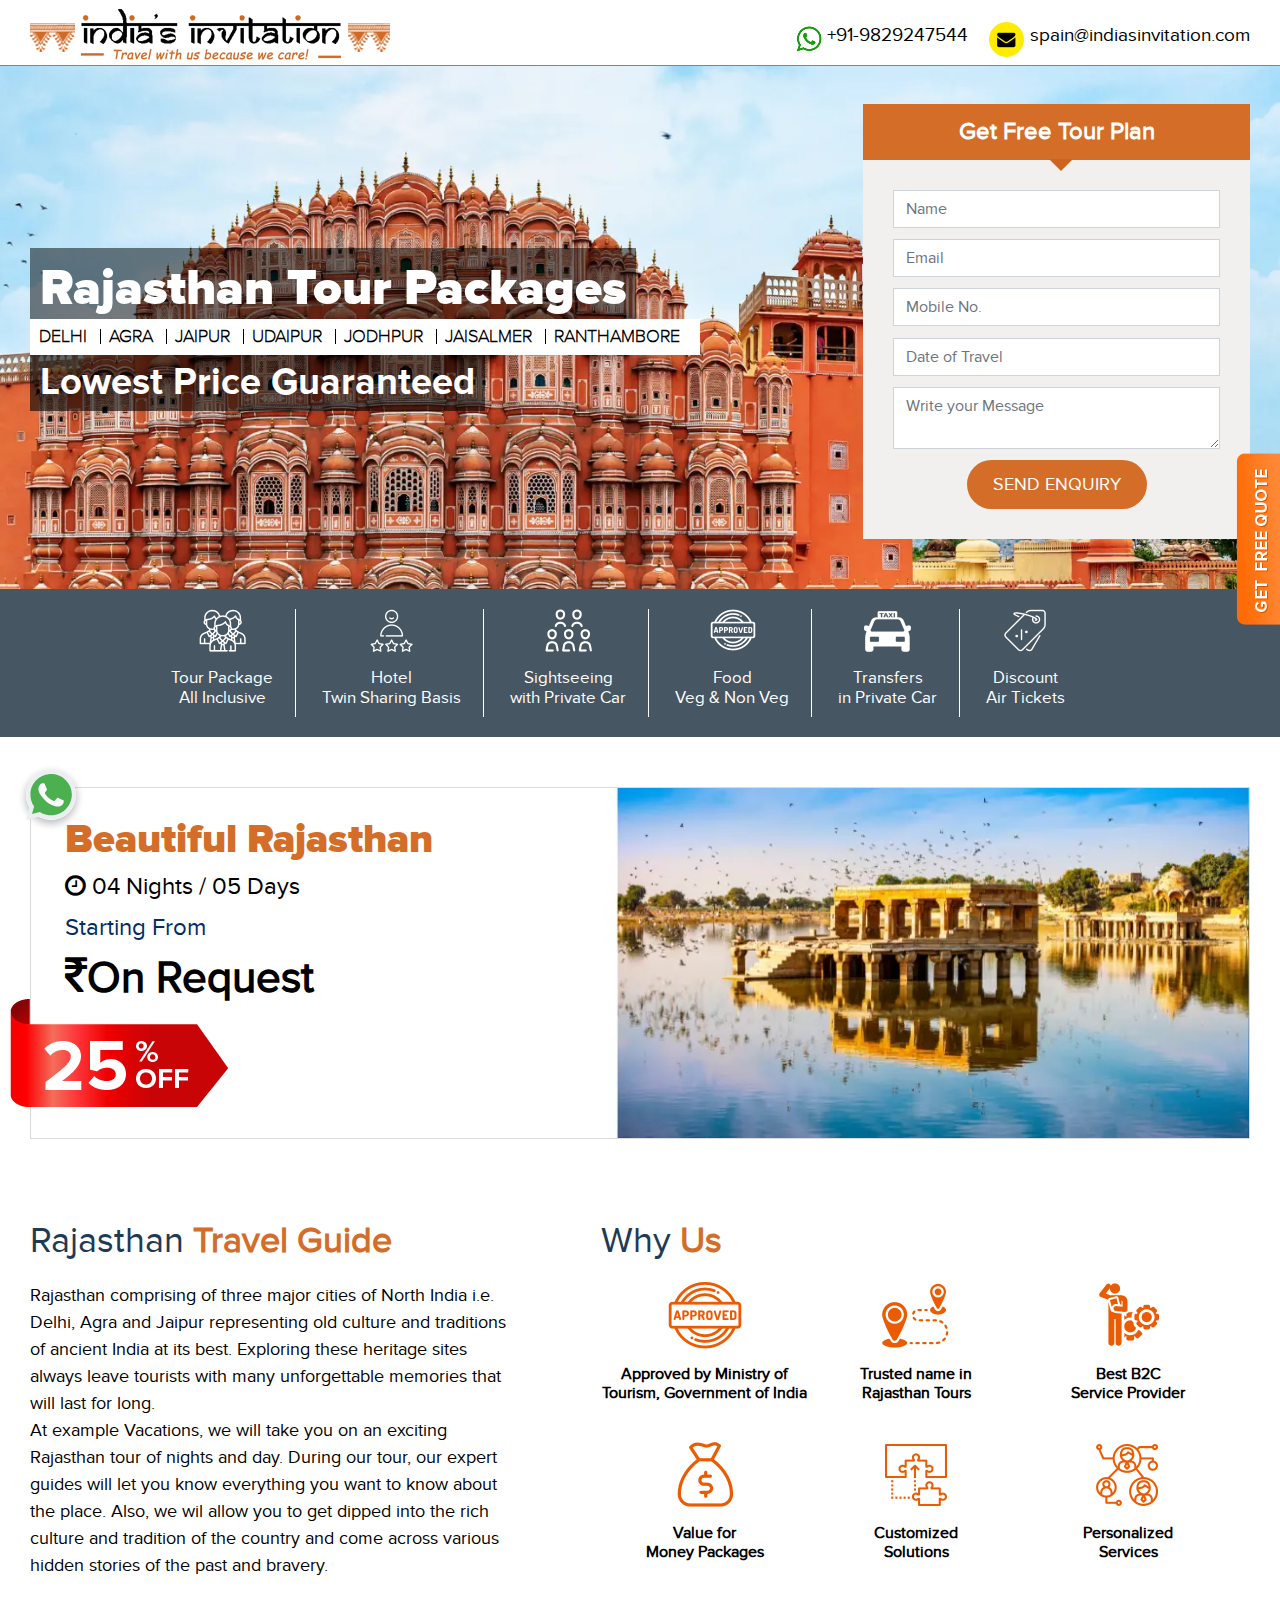
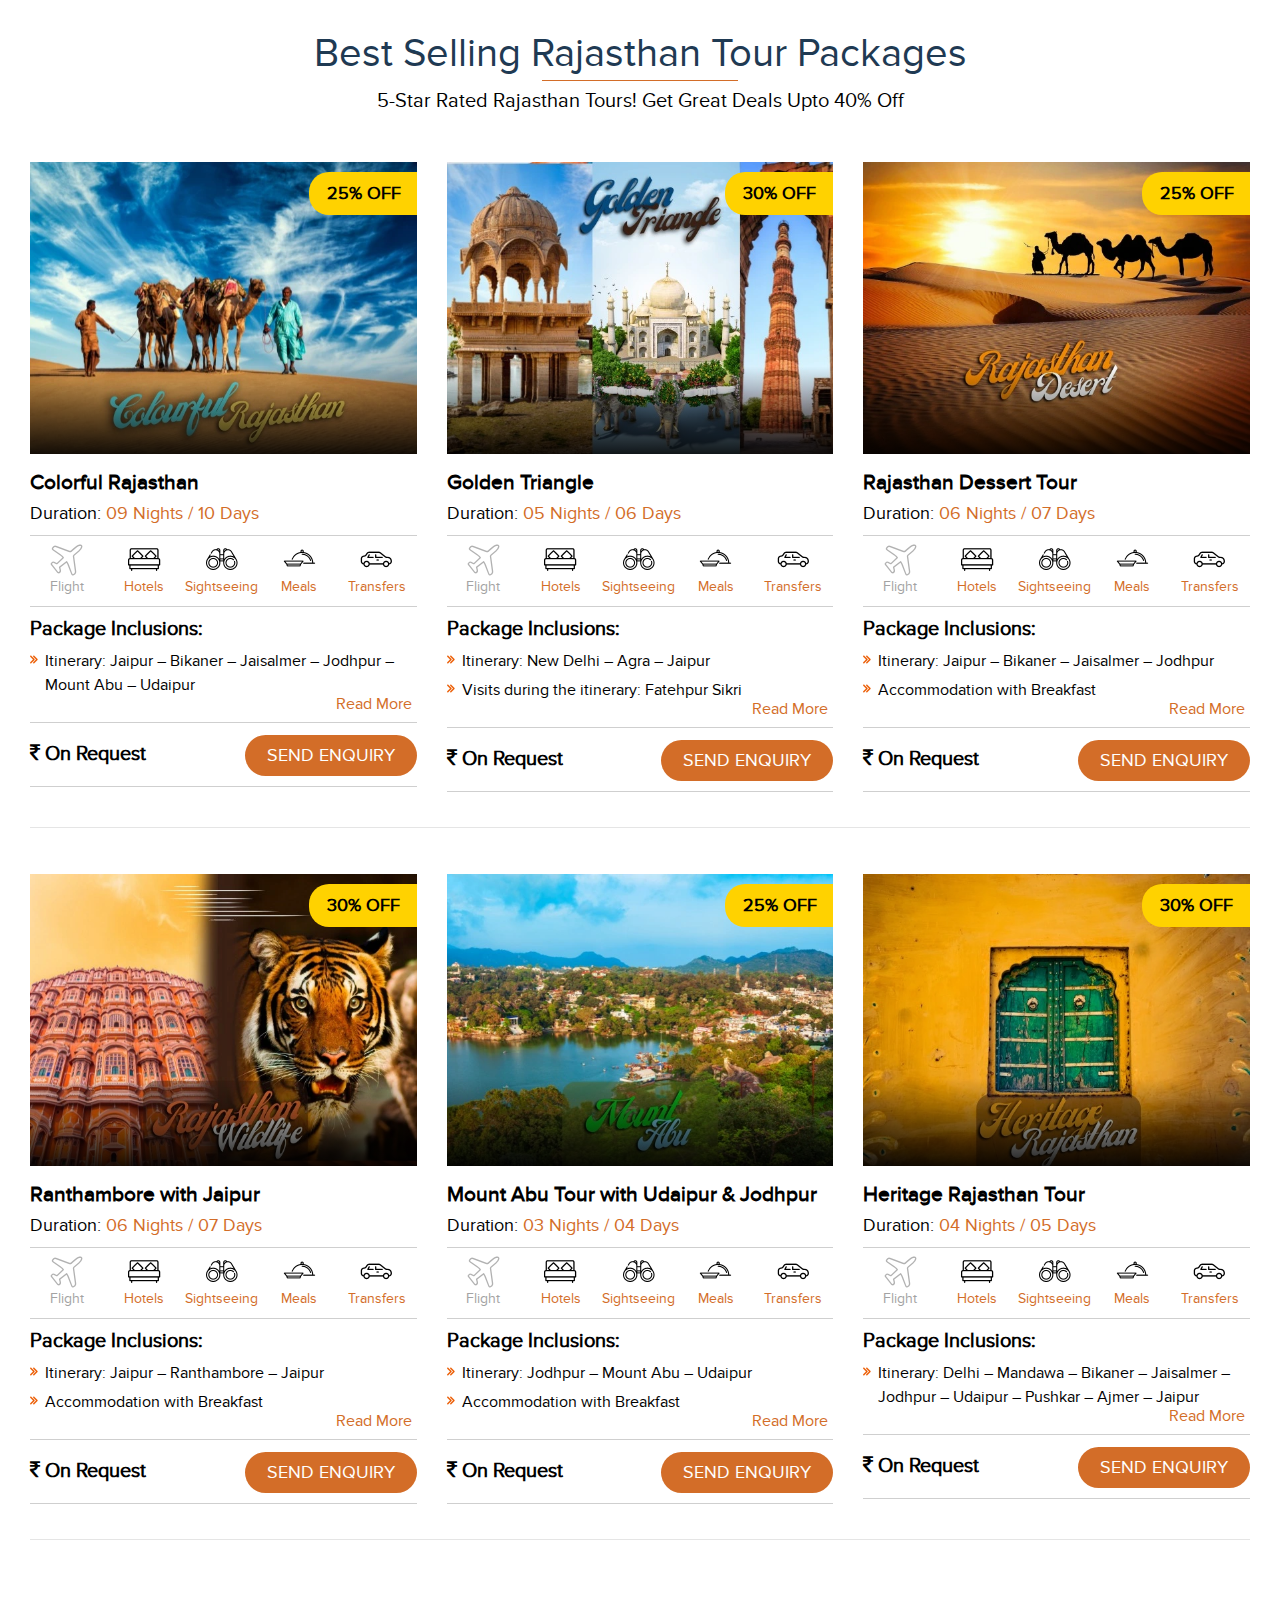
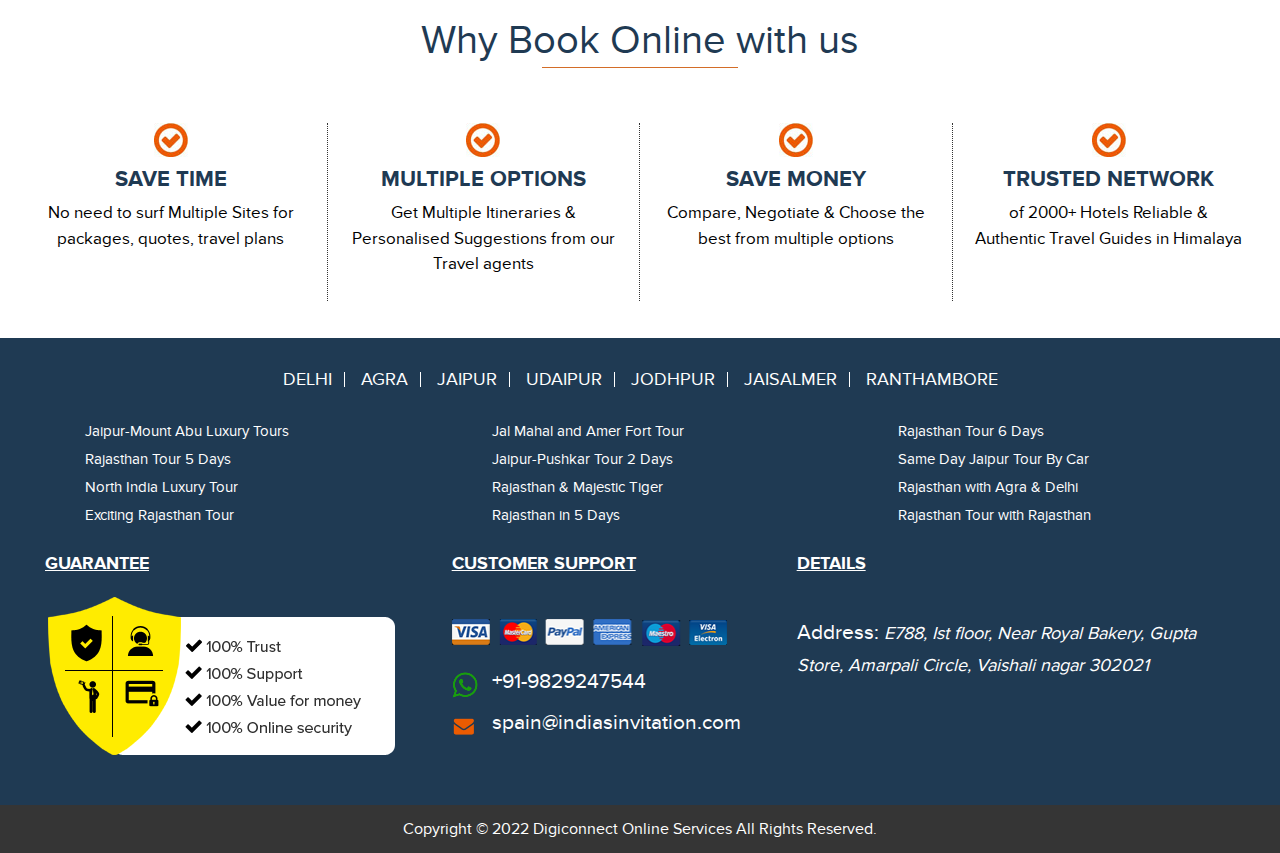
<file: index.html>
﻿<!doctype html><html><head> <!-- Google tag (gtag.js) -->
<script async src="https://www.googletagmanager.com/gtag/js?id=AW-11002758852"></script>
<script>
  window.dataLayer = window.dataLayer || [];
  function gtag(){dataLayer.push(arguments);}
  gtag('js', new Date());

  gtag('config', 'AW-11002758852');
</script>
 <meta charset="utf-8">  <meta name="viewport" content="width=device-width, initial-scale=1.0">  <title>India's Invitation Travels Pvt. Ltd.</title>  <meta name="description"    content="Rajasthan tour packages - Browse through a wide range of Rajasthan holiday packages with exciting offers at Indias Invitation. Book customized Rajasthan vacation packages with exciting deals & offers." />  <meta name="keywords"    content="Rajasthan tour package, india Rajasthan holidays package, Rajasthan india, india Rajasthan, the Rajasthan india, india Rajasthan tour, Rajasthan india tour, Rajasthan tour packages, Rajasthan tour india, Rajasthan india tour package, Rajasthan tours india, India Invitaion" />  <link rel="icon" type="image/x-icon" href="images/favicon.ico">  <link rel="stylesheet" href="css/bootstrap.css">  <link rel="stylesheet" href="css/font-awesome.min.css">  <link rel="stylesheet" href="css/style.css">  <link href="css/slick.css" rel="stylesheet" type="text/css" media="screen">  <link href="css/slick-theme.css" rel="stylesheet" type="text/css" media="screen">  <link rel="stylesheet" href="css/slicknav.css">  <!-- HTML5 shim and Respond.js IE8 support of HTML5 elements and media queries -->  <!--[if lt IE 9]>	<script src="assets/js/html5shiv.js"></script>	<script src="assets/js/respond.min.js"></script>	<![endif]--> </head><body>  <div class="get-a-free-quote"> <a class="page-scroll" data-scroll="free-quote" href="#free-quote"><img        src="images/get-a-free-quote.png" alt="" class="img-fluid"></a> </div>  <section class="top-bar">    <div class="container">      <div class="row">        <div class="col-md-5">          <div class="logo"> <a href="index.html"><img src="images/logo.png" alt="example Vacations Pvt. Ltd."                class="img-fluid"></a> </div>          <div class="logo-m"> <a href="index.html"><img src="images/logo-mobile.png" alt="" class="img-fluid"></a>          </div>        </div>        <div class="col-md-7">          <div class="head-cnt">            <ul>              <li><i><img src="images/whatsapp.png" alt=""> </i><a href="https://api.whatsapp.com/send?phone=919829247544&text=Hi,%20I%20am%20looking%20for%20a%20Rajasthan%20Tour%20package,%20can%20you%20help%20me?">+91-9829247544</a></li>              <li><i><img src="images/msg-info.png" alt=""></i> <a                  href="mailto:spain@indiasinvitation.com">spain@indiasinvitation.com</a>              </li>            </ul>          </div>        </div>      </div>    </div>  </section>  <section id="banner" class="Sticky-typofloan-nav">    <div class="banner-warp">      <div class="container">        <div class="row">          <div class="col-sm-8">            <div class="banner-text">              <h1>Rajasthan Tour Packages</h1>              <ul class="destination">                <li>Delhi</li>                <li>Agra</li>                <li>Jaipur</li>                <li>Udaipur</li>                <li>Jodhpur</li>                <li>Jaisalmer</li>                <li>Ranthambore</li>              </ul>              <h4>Lowest Price Guaranteed</h4>            </div>          </div>          <div class="col-sm-4">            <div class="free-quotes tab--section" id="free-quote" data-anchor="free-quote">              <div class="sale-30"><img src="images/sale-30.png" alt="" class="img-fluid"></div>              <div class="get-free"><i></i>Get Free Tour Plan</div>              <div class="get-free-qoute">                <form method="POST" name="myForm" action="mail2.php" onSubmit="return validateForm()">                  <div class="form-group">                    <input type="text" name="name" id="name" class="form-control" placeholder="Name" required="">                  </div>                  <div class="form-group">                    <input type="email" name="email" id="email" class="form-control" placeholder="Email" required="">                  </div>                  <div class="form-group">                    <input type="text" name="phone" id="phone" class="form-control" placeholder="Mobile No."                      required="">                  </div>                  <div class="form-group">                    <input type="text" placeholder="Date of Travel" style="height:38px;" class="form-control"                      onfocus="(this.type = 'date')" id="dateoftravel" name="dateoftravel">                  </div>                  <div class="form-group">                    <textarea class="form-control" placeholder="Write your Message" id="requirement" rows="2"                      name="requirement"></textarea>                  </div>                  <div class="text-center">                    <button type="submit" id="submit" name="submit" class="btn btn-enq ">Send Enquiry</button>                  </div>                </form>              </div>            </div>          </div>        </div>      </div>    </div>  </section>  <div class="banner-2">    <div class="container">      <div class="row">        <div class="col-md-12">          <ul>            <li>              <div class="abt-cmpny">                <figure> <img src="images/icon-1.png" alt="" class="img-fluid"> </figure>                <h6>Tour Package<br>                  All Inclusive</h6>              </div>            </li>            <li>              <div class="abt-cmpny">                <figure> <img src="images/icon-2.png" alt="" class="img-fluid"> </figure>                <h6>Hotel<br>                  Twin Sharing Basis</h6>              </div>            </li>            <li>              <div class="abt-cmpny">                <figure> <img src="images/icon-3.png" alt="" class="img-fluid"> </figure>                <h6>Sightseeing<br>                  with Private Car</h6>              </div>            </li>            <li>              <div class="abt-cmpny">                <figure> <img src="images/icon-5.png" alt="" class="img-fluid"> </figure>                <h6>Food<br>                  Veg &amp; Non Veg</h6>              </div>            </li>            <li>              <div class="abt-cmpny">                <figure> <img src="images/icon-7.png" alt="" class="img-fluid"> </figure>                <h6>Transfers<br>                  in Private Car</h6>              </div>            </li>            <li>              <div class="abt-cmpny">                <figure> <img src="images/icon-6.png" alt="" class="img-fluid"> </figure>                <h6>Discount<br>                  Air Tickets</h6>              </div>            </li>          </ul>        </div>      </div>    </div>  </div>  <section id="best-deal">    <div class="container">      <div class="row">        <div class="col-md-12">          <div class="tour-img"> <img src="images/best-shimla-manali.webp" alt="" class="img-fluid d-img"> <img              src="images/best-shimla-manali-mobile.webp" alt="" class="img-fluid m-img"> </div>          <div class="packge-detail">            <h2>Beautiful Rajasthan</h2>            <h3><i class="fa fa-clock-o" aria-hidden="true"></i> 04 Nights / 05 Days</h3>            <p>Starting From</p>            <div class="pkg-price"> <i class="fa fa-inr" aria-hidden="true"></i>On Request</div>            <div class="off"> <img src="images/25off.png" alt="" class="img-fluid"> </div>          </div>        </div>      </div>    </div>  </section>  <section id="about-sec">    <div class="container">      <div class="row">        <div class="col-md-5">          <h1>Rajasthan<span> Travel Guide</span></h1>          <p>Rajasthan comprising of three major cities of North India i.e. Delhi, Agra and Jaipur representing            old culture and traditions of ancient India at its best. Exploring these heritage sites always leave            tourists with many unforgettable memories that will last for long.<br>            At example Vacations, we will take you on an exciting Rajasthan tour of nights and day. During our            tour, our expert guides will let you know everything you want to know about the place. Also, we wil allow            you to get dipped into the rich culture and tradition of the country and come across various hidden stories            of the past and bravery.</p>        </div>        <div class="col-md-7">          <div class="m-hidden">            <div class="why-bx">              <h1>Why <span>Us</span></h1>              <ul class="why-us">                <li>                  <figure><img src="images/why-us-1.png" alt="" class="img-fluid"></figure>                  <h4>Approved by Ministry of Tourism, Government of India</h4>                </li>                <li>                  <figure><img src="images/why-us-2.png" alt="" class="img-fluid"></figure>                  <h4>Trusted name in <br>                    Rajasthan Tours</h4>                </li>                <li>                  <figure><img src="images/why-us-3.png" alt="" class="img-fluid"></figure>                  <h4>Best B2C <br>                    Service Provider </h4>                </li>                <li>                  <figure><img src="images/why-us-4.png" alt="" class="img-fluid"></figure>                  <h4>Value for <br>                    Money Packages</h4>                </li>                <li>                  <figure><img src="images/why-us-5.png" alt="" class="img-fluid"></figure>                  <h4>Customized <br>                    Solutions</h4>                </li>                <li>                  <figure><img src="images/why-us-6.png" alt="" class="img-fluid"></figure>                  <h4>Personalized <br>                    Services</h4>                </li>              </ul>            </div>          </div>        </div>      </div>    </div>  </section>  <section id="top-packages">    <div class="container">      <div class="row">        <div class="col-md-12 text-center">          <h1 class="h1-global">Best Selling Rajasthan Tour Packages</h1>          <p class="lead">5-Star Rated Rajasthan Tours! Get Great Deals Upto 40% Off</p>        </div>      </div>      <div class="row">        <div class="col-md-4">          <div class="packages">            <figure>              <div class="overlay"></div>              <img src="images/1.webp" alt="" class="img-fluid">              <div class="tag">25% OFF</div>              <div class="budget"> <img src="images/budget.png" alt="" class="img-fluid"> </div>            </figure>            <h2>Colorful Rajasthan</h2>            <h3>Duration: <span>09 Nights / 10 Days</span> </h3>            <ul class="itnry">              <li class="active">                <figure> <img src="images/flight-icon.png" alt="" class="img-fluid"> </figure>                <p>Flight</p>              </li>              <li>                <figure> <img src="images/hotel-icon.png" alt="" class="img-fluid"> </figure>                <p>Hotels</p>              </li>              <li>                <figure> <img src="images/Sightseeing-icon.png" alt="" class="img-fluid"> </figure>                <p>Sightseeing</p>              </li>              <li>                <figure> <img src="images/meals-icon.png" alt="" class="img-fluid"> </figure>                <p>Meals</p>              </li>              <li>                <figure> <img src="images/transfer-icon.png" alt="" class="img-fluid"> </figure>                <p>Transfers</p>              </li>            </ul>            <div class="inclusions">              <h5>Package Inclusions:</h5>              <ul class="pkg-incusion">                <li> Itinerary: Jaipur – Bikaner – Jaisalmer – Jodhpur – Mount Abu – Udaipur</li>              </ul>              <div class="collapse" id="collapseExample">                <ul class="pkg-incusion">                  <li>Accommodation with Breakfast</li>                  <li>Private Car with Driver</li>                  <li>All Sight seen as per itinerary</li>                  <li>Child below 5 Yrs. Complimentary Sharing With Parents</li>                  <li>Pick Up and Drop From Railway Station/ Airport</li>                  <li>All Applicable Taxes.</li>                </ul>              </div>              <a class="read-collpse" data-toggle="collapse" href="#collapseExample" role="button" aria-expanded="false"                aria-controls="collapseExample"> <span>Read More</span> <i>Close </i> </a>            </div>            <div class="price-tag">              <div class="price"> <i class="fa fa-rupee"></i> On Request</div>              <div class="btn-detail btn-dsktp"> <a href="#" data-toggle="modal" data-target="#exampleModal"                  class="btn btn-detail">Send Enquiry</a> </div>              <div class="btn-detail btn-mobile"> <a href="#" data-toggle="modal" data-target="#exampleModal"                  class="btn btn-detail">Send Enquiry</a> </div>            </div>          </div>        </div>        <div class="col-md-4">          <div class="packages">            <figure>              <div class="overlay"></div>              <img src="images/2.webp" alt="" class="img-fluid">              <div class="tag">30% OFF</div>              <!--<div class="tag">10% OFF</div>-->              <div class="budget"> <img src="images/budget.png" alt="" class="img-fluid"> </div>            </figure>            <h2>Golden Triangle</h2>            <h3>Duration: <span>05 Nights / 06 Days</span> </h3>            <ul class="itnry">              <li class="active">                <figure> <img src="images/flight-icon.png" alt="" class="img-fluid"> </figure>                <p>Flight</p>              </li>              <li>                <figure> <img src="images/hotel-icon.png" alt="" class="img-fluid"> </figure>                <p>Hotels</p>              </li>              <li>                <figure> <img src="images/Sightseeing-icon.png" alt="" class="img-fluid"> </figure>                <p>Sightseeing</p>              </li>              <li>                <figure> <img src="images/meals-icon.png" alt="" class="img-fluid"> </figure>                <p>Meals</p>              </li>              <li>                <figure> <img src="images/transfer-icon.png" alt="" class="img-fluid"> </figure>                <p>Transfers</p>              </li>            </ul>            <div class="inclusions">              <h5>Package Inclusions:</h5>              <ul class="pkg-incusion">                <li> Itinerary: New Delhi – Agra – Jaipur</li>                <li>Visits during the itinerary: Fatehpur Sikri</li>              </ul>              <div class="collapse" id="collapseExample2">                <ul class="pkg-incusion">                  <li>Accommodation with Breakfast</li>                  <li>Private Car with Driver</li>                  <li>All Sight seen as per itinerary</li>                  <li>Honeymoon inclusions once during the stay</li>                  <li>Pick Up and Drop From Railway Station/ Airport</li>                  <li>All Applicable Taxes.</li>                </ul>              </div>              <a class="read-collpse" data-toggle="collapse" href="#collapseExample2" role="button"                aria-expanded="false" aria-controls="collapseExample2"> <span>Read More</span> <i>Close </i> </a>            </div>            <div class="price-tag">              <div class="price"> <i class="fa fa-rupee"></i> On Request</div>              <div class="btn-detail btn-dsktp"> <a href="#" data-toggle="modal" data-target="#exampleModal"                  class="btn btn-detail">Send Enquiry</a> </div>              <div class="btn-detail btn-mobile"> <a href="#" data-toggle="modal" data-target="#exampleModal"                  class="btn btn-detail">Send Enquiry</a> </div>            </div>          </div>        </div>        <div class="col-md-4">          <div class="packages">            <figure>              <div class="overlay"></div>              <img src="images/3.webp" alt="" class="img-fluid">              <div class="tag">25% OFF</div>              <!--<div class="tag">10% OFF</div>-->              <div class="budget"> <img src="images/budget.png" alt="" class="img-fluid"> </div>            </figure>            <h2>Rajasthan Dessert Tour</h2>            <h3>Duration: <span>06 Nights / 07 Days</span> </h3>            <ul class="itnry">              <li class="active">                <figure> <img src="images/flight-icon.png" alt="" class="img-fluid"> </figure>                <p>Flight</p>              </li>              <li>                <figure> <img src="images/hotel-icon.png" alt="" class="img-fluid"> </figure>                <p>Hotels</p>              </li>              <li>                <figure> <img src="images/Sightseeing-icon.png" alt="" class="img-fluid"> </figure>                <p>Sightseeing</p>              </li>              <li>                <figure> <img src="images/meals-icon.png" alt="" class="img-fluid"> </figure>                <p>Meals</p>              </li>              <li>                <figure> <img src="images/transfer-icon.png" alt="" class="img-fluid"> </figure>                <p>Transfers</p>              </li>            </ul>            <div class="inclusions">              <h5>Package Inclusions:</h5>              <ul class="pkg-incusion">                <li>Itinerary: Jaipur – Bikaner – Jaisalmer – Jodhpur</li>                <li>Accommodation with Breakfast</li>              </ul>              <div class="collapse" id="collapseExample3">                <ul class="pkg-incusion">                  <li>Private Car with Driver</li>                  <li>All Sight seen as per itinerary</li>                  <li>Child below 5 Yrs. Complimentary Sharing With Parents</li>                  <li>Pick Up and Drop From Railway Station/ Airport</li>                  <li>All Applicable Taxes.</li>                </ul>              </div>              <a class="read-collpse" data-toggle="collapse" href="#collapseExample3" role="button"                aria-expanded="false" aria-controls="collapseExample3"> <span>Read More</span> <i>Close </i> </a>            </div>            <div class="price-tag">              <div class="price"> <i class="fa fa-rupee"></i> On Request</div>              <div class="btn-detail btn-dsktp"> <a href="#" data-toggle="modal" data-target="#exampleModal"                  class="btn btn-detail">Send Enquiry</a> </div>              <div class="btn-detail btn-mobile"> <a href="#" data-toggle="modal" data-target="#exampleModal"                  class="btn btn-detail">Send Enquiry</a> </div>            </div>          </div>        </div>      </div>      <div class="row">        <div class="col-md-12">          <hr>        </div>      </div>      <div class="row">        <div class="col-md-4">          <div class="packages">            <figure>              <div class="overlay"></div>              <img src="images/4.webp" alt="" class="img-fluid">              <div class="tag">30% OFF</div>              <div class="budget"> <img src="images/popular.png" alt="" class="img-fluid"> </div>            </figure>            <h2>Ranthambore with Jaipur</h2>            <h3>Duration: <span>06 Nights / 07 Days</span> </h3>            <ul class="itnry">              <li class="active">                <figure> <img src="images/flight-icon.png" alt="" class="img-fluid"> </figure>                <p>Flight</p>              </li>              <li>                <figure> <img src="images/hotel-icon.png" alt="" class="img-fluid"> </figure>                <p>Hotels</p>              </li>              <li>                <figure> <img src="images/Sightseeing-icon.png" alt="" class="img-fluid"> </figure>                <p>Sightseeing</p>              </li>              <li>                <figure> <img src="images/meals-icon.png" alt="" class="img-fluid"> </figure>                <p>Meals</p>              </li>              <li>                <figure> <img src="images/transfer-icon.png" alt="" class="img-fluid"> </figure>                <p>Transfers</p>              </li>            </ul>            <div class="inclusions">              <h5>Package Inclusions:</h5>              <ul class="pkg-incusion">                <li>Itinerary: Jaipur – Ranthambore – Jaipur</li>                <li>Accommodation with Breakfast</li>              </ul>              <div class="collapse" id="collapseExample4">                <ul class="pkg-incusion">                  <li>Private Car with Driver</li>                  <li>All Sight seen as per itinerary</li>                  <li>Child below 5 Yrs. Complimentary Sharing With Parents</li>                  <li>Pick Up and Drop From Railway Station/ Airport</li>                  <li>All Applicable Taxes.</li>                </ul>              </div>              <a class="read-collpse" data-toggle="collapse" href="#collapseExample4" role="button"                aria-expanded="false" aria-controls="collapseExample4"> <span>Read More</span> <i>Close </i> </a>            </div>            <div class="price-tag">              <div class="price"> <i class="fa fa-rupee"></i> On Request</div>              <div class="btn-detail btn-dsktp"> <a href="#" data-toggle="modal" data-target="#exampleModal"                  class="btn btn-detail">Send Enquiry</a> </div>              <div class="btn-detail btn-mobile"> <a href="#" data-toggle="modal" data-target="#exampleModal"                  class="btn btn-detail">Send Enquiry</a> </div>            </div>          </div>        </div>        <div class="col-md-4">          <div class="packages">            <figure>              <div class="overlay"></div>              <img src="images/5.webp" alt="" class="img-fluid">              <div class="tag">25% OFF</div>              <div class="budget"> <img src="images/popular.png" alt="" class="img-fluid"> </div>            </figure>            <h2>Mount Abu Tour with Udaipur & Jodhpur</h2>            <h3>Duration: <span>03 Nights / 04 Days</span></h3>            <ul class="itnry">              <li class="active">                <figure> <img src="images/flight-icon.png" alt="" class="img-fluid"> </figure>                <p>Flight</p>              </li>              <li>                <figure> <img src="images/hotel-icon.png" alt="" class="img-fluid"> </figure>                <p>Hotels</p>              </li>              <li>                <figure> <img src="images/Sightseeing-icon.png" alt="" class="img-fluid"> </figure>                <p>Sightseeing</p>              </li>              <li>                <figure> <img src="images/meals-icon.png" alt="" class="img-fluid"> </figure>                <p>Meals</p>              </li>              <li>                <figure> <img src="images/transfer-icon.png" alt="" class="img-fluid"> </figure>                <p>Transfers</p>              </li>            </ul>            <div class="inclusions">              <h5>Package Inclusions:</h5>              <ul class="pkg-incusion">                <li>Itinerary: Jodhpur – Mount Abu – Udaipur </li>                <li>Accommodation with Breakfast</li>              </ul>              <div class="collapse" id="collapseExample8">                <ul class="pkg-incusion">                  <li>Private Car with Driver</li>                  <li>All Sight seen as per itinerary</li>                  <li>Child below 5 Yrs. Complimentary Sharing With Parents</li>                  <li>Pick Up and Drop From Railway Station/ Airport</li>                  <li>All Applicable Taxes.</li>                </ul>              </div>              <a class="read-collpse" data-toggle="collapse" href="#collapseExample8" role="button"                aria-expanded="false" aria-controls="collapseExample8"> <span>Read More</span> <i>Close </i> </a>            </div>            <div class="price-tag">              <div class="price"> <i class="fa fa-rupee"></i> On Request</div>              <div class="btn-detail btn-dsktp"> <a href="#" data-toggle="modal" data-target="#exampleModal"                  class="btn btn-detail">Send Enquiry</a> </div>              <div class="btn-detail btn-mobile"> <a href="#" data-toggle="modal" data-target="#exampleModal"                  class="btn btn-detail">Send Enquiry</a> </div>            </div>          </div>        </div>        <div class="col-md-4">          <div class="packages">            <figure>              <div class="overlay"></div>              <img src="images/6.webp" alt="" class="img-fluid">              <div class="tag">30% OFF</div>              <div class="budget"> <img src="images/popular.png" alt="" class="img-fluid"> </div>            </figure>            <h2> Heritage Rajasthan Tour</h2>            <h3>Duration: <span>04 Nights / 05 Days</span></h3>            <ul class="itnry">              <li class="active">                <figure> <img src="images/flight-icon.png" alt="" class="img-fluid"> </figure>                <p>Flight</p>              </li>              <li>                <figure> <img src="images/hotel-icon.png" alt="" class="img-fluid"> </figure>                <p>Hotels</p>              </li>              <li>                <figure> <img src="images/Sightseeing-icon.png" alt="" class="img-fluid"> </figure>                <p>Sightseeing</p>              </li>              <li>                <figure> <img src="images/meals-icon.png" alt="" class="img-fluid"> </figure>                <p>Meals</p>              </li>              <li>                <figure> <img src="images/transfer-icon.png" alt="" class="img-fluid"> </figure>                <p>Transfers</p>              </li>            </ul>            <div class="inclusions">              <h5>Package Inclusions:</h5>              <ul class="pkg-incusion">                <li>Itinerary: Delhi – Mandawa – Bikaner – Jaisalmer – Jodhpur – Udaipur – Pushkar – Ajmer – Jaipur                </li>              </ul>              <div class="collapse" id="collapseExample6">                <ul class="pkg-incusion">                  <li>Accommodation with Breakfast</li>                  <li>Private Car with Driver</li>                  <li>All Sight seen as per itinerary</li>                  <li>Child below 5 Yrs. Complimentary Sharing With Parents</li>                  <li>Pick Up and Drop From Railway Station/ Airport</li>                  <li>All Applicable Taxes.</li>                </ul>              </div>              <a class="read-collpse" data-toggle="collapse" href="#collapseExample6" role="button"                aria-expanded="false" aria-controls="collapseExample6"> <span>Read More</span> <i>Close </i> </a>            </div>            <div class="price-tag">              <div class="price"> <i class="fa fa-rupee"></i> On Request</div>              <div class="btn-detail btn-dsktp"> <a href="#" data-toggle="modal" data-target="#exampleModal"                  class="btn btn-detail">Send Enquiry</a> </div>              <div class="btn-detail btn-mobile"> <a href="#" data-toggle="modal" data-target="#exampleModal"                  class="btn btn-detail">Send Enquiry</a> </div>            </div>          </div>        </div>        <div class="col-md-12">          <hr>        </div>      </div>    </div>  </section>  <div class="container">    <div class="row">      <div class="col-md-12">        <div class="m-visibale">          <div class="why-bx">            <h1>Why <span>Us</span></h1>            <ul class="why-us">              <li>                <figure><img src="images/why-us-1.png" alt="" class="img-fluid"></figure>                <h4>Apporved by Ministry of Tourism, Government of India</h4>              </li>              <li>                <figure><img src="images/why-us-2.png" alt="" class="img-fluid"></figure>                <h4>Trusted name in <br>                  Rajasthan Tours</h4>              </li>              <li>                <figure><img src="images/why-us-3.png" alt="" class="img-fluid"></figure>                <h4>Best B to B <br>                  Service Provider </h4>              </li>              <li>                <figure><img src="images/why-us-4.png" alt="" class="img-fluid"></figure>                <h4>Value for <br>                  Money Packages</h4>              </li>              <li>                <figure><img src="images/why-us-5.png" alt="" class="img-fluid"></figure>                <h4>Customized <br>                  Solutions</h4>              </li>              <li>                <figure><img src="images/why-us-6.png" alt="" class="img-fluid"></figure>                <h4>Personalized <br>                  Services</h4>              </li>            </ul>          </div>        </div>      </div>    </div>  </div>  <section id="book-online">    <div class="container">      <div class="row">        <div class="col-md-12 text-center">          <h1 class="h1-global">Why Book Online with us</h1>        </div>      </div>      <div class="row">        <div class="col-md-3">          <div class="why-book"> <i><img src="images/check.jpg" alt="" class="img-fluid"> </i>            <h4>SAVE TIME</h4>            <p>No need to surf Multiple Sites for packages, quotes, travel plans</p>          </div>        </div>        <div class="col-md-3">          <div class="why-book"> <i><img src="images/check.jpg" alt="" class="img-fluid"> </i>            <h4>MULTIPLE OPTIONS</h4>            <p>Get Multiple Itineraries & Personalised Suggestions from our Travel agents</p>          </div>        </div>        <div class="col-md-3">          <div class="why-book"> <i><img src="images/check.jpg" alt="" class="img-fluid"> </i>            <h4>SAVE MONEY</h4>            <p>Compare, Negotiate & Choose the best from multiple options</p>          </div>        </div>        <div class="col-md-3">          <div class="why-book bdr-none"> <i><img src="images/check.jpg" alt="" class="img-fluid"> </i>            <h4>TRUSTED NETWORK</h4>            <p>of 2000+ Hotels Reliable & Authentic Travel Guides in Himalaya</p>          </div>        </div>      </div>    </div>  </section>  <section id="footer">    <div class="container">      <div class="row">        <div class="col-md-12">          <ul class="ftr-link">            <li>Delhi</li>            <li>Agra</li>            <li>Jaipur</li>            <li>Udaipur</li>            <li>Jodhpur</li>            <li>Jaisalmer</li>            <li>Ranthambore</li>          </ul>        </div>      </div>      <div class="row">        <div class="col-md-4">          <ul class="tour-package-list">            <li><a href="#" data-toggle="modal" data-target="#exampleModal">Jaipur-Mount Abu Luxury Tours</a></li>            <li><a href="#" data-toggle="modal" data-target="#exampleModal">Rajasthan Tour 5 Days</a></li>            <li><a href="#" data-toggle="modal" data-target="#exampleModal">North India Luxury Tour</a></li>            <li><a href="#" data-toggle="modal" data-target="#exampleModal">Exciting Rajasthan Tour</a></li>          </ul>        </div>        <div class="col-md-4">          <ul class="tour-package-list">            <li><a href="#" data-toggle="modal" data-target="#exampleModal">Jal Mahal and Amer Fort Tour</a></li>            <li><a href="#" data-toggle="modal" data-target="#exampleModal">Jaipur-Pushkar Tour 2 Days</a></li>            <li><a href="#" data-toggle="modal" data-target="#exampleModal">Rajasthan & Majestic Tiger</a></li>            <li><a href="#" data-toggle="modal" data-target="#exampleModal">Rajasthan in 5 Days</a></li>          </ul>        </div>        <div class="col-md-4">          <ul class="tour-package-list">            <li><a href="#" data-toggle="modal" data-target="#exampleModal">Rajasthan Tour 6 Days</a></li>            <li><a href="#" data-toggle="modal" data-target="#exampleModal">Same Day Jaipur Tour By Car</a></li>            <li><a href="#" data-toggle="modal" data-target="#exampleModal">Rajasthan with Agra &                Delhi</a></li>            <li><a href="#" data-toggle="modal" data-target="#exampleModal">Rajasthan Tour with Rajasthan</a></li>          </ul>        </div>      </div>      <div class="row">        <div class="col-md-4 hidden-md">          <h4 class="ftr-h4">Guarantee</h4>          <figure> <img src="images/trust.png" alt="" class="img-fluid"> </figure>        </div>        <div class="col-md-3">          <h4 class="ftr-h4">Customer Support</h4>          <div class="approved"> <img src="images/payment.png" alt="" class="img-fluid">            <h5 class="ftr-h5"> </h5>            <ul class="ftr-cnt">              <li><i><img src="images/whatsapp.png" alt="" class="img-fluid"> </i><a href="https://api.whatsapp.com/send?phone=919829247544&text=Hi,%20I%20am%20looking%20for%20a%20Rajasthan%20Tour%20package,%20can%20you%20help%20me?">+91-9829247544</a></li>              <li><i><img src="images/msg-ico.png" alt="" class="img-fluid"> </i> <a                  href="mailto:spain@indiasinvitation.com">spain@indiasinvitation.com</a></li>            </ul>          </div>        </div>        <div class="col-md-5">          <h4 class="ftr-h4" style="padding-left: 40px;">Details</h4>          <div class="approved">            <ul class="ftr-cnt">              <li>Address: <span style=" font-style:italic; font-size:18px">E788, Ist floor, Near Royal Bakery, Gupta Store, Amarpali Circle,  Vaishali nagar 302021</span></li>            </ul>          </div>        </div>      </div>    </div>  </section>  <section id="copywrite">    <div class="container">      <div class="row">        <div class="col-sm-12 text-center">          <p>Copyright © 2022 Digiconnect Online Services All Rights Reserved. </a></p>        </div>      </div>    </div>  </section>  <a href="https://api.whatsapp.com/send?phone=919829247544&amp;text=Hi,%20I%20am%20looking%20for%20a%20Rajasthan%20Tour%20package,%20can%20you%20help%20me?"    class="whatapp_btn" target="_blank"> <img src="images/whatsapp.svg"> </a>  <div class="section_mobile">    <div class="inner_mobile">      <div class="container">        <div class="row">          <div class="col-md-3 p-0 col-3">            <div class="_col_m"> <a class="_btn_bm" href="tel:+91-9829247544 "> <i class="fa fa-phone fa-1x"></i></a>            </div>          </div>          <div class="col-md-9 p-0">            <div class="_col_bm">              <button type="button" class="_btn_bm" data-toggle="modal" data-target="#exampleModal">SEND                ENQUIRY</button>            </div>          </div>        </div>      </div>    </div>  </div>  <!-------------------------Modal----------------------->  <div class="modal fade coi-pop" id="exampleModal" tabindex="-1" role="dialog" aria-labelledby="exampleModalLabel"    aria-hidden="true">    <div class="modal-dialog" role="document">      <div class="modal-content">        <div class="modal-header">          <h5 class="modal-title" id="exampleModalLabel">Get Free Quotes</h5>          <button type="button" class="close" data-dismiss="modal" aria-label="Close"> <span              aria-hidden="true">&times;</span> </button>        </div>        <div class="modal-body">          <form method="POST" name="myFormpop" action="mail2.php" onSubmit="return validateFormpop()">            <div class="form-group">              <input type="text" class="form-control" name="name" id="name" placeholder="Name" required="">            </div>            <div class="form-group">              <input type="text" class="form-control" name="email" id="email" placeholder="Email" required="">            </div>            <div class="form-group">              <input type="text" class="form-control" name="phone" id="phone" placeholder="Mobile No." required="">            </div>            <div class="form-group">              <input type="text" placeholder="Date of Travel" style="height:38px;" class="form-control"                onfocus="(this.type = 'date')" id="dateoftravel" name="dateoftravel" required="">            </div>            <div class="form-group">              <textarea class="form-control" placeholder="Write your Message" id="requirement" rows="2"                name="requirement"></textarea>            </div>            <button type="submit" id="submit" name="submit" class="btn btn-enq ">Send Enquiry</button>          </form>        </div>      </div>    </div>  </div>  <script type="text/javascript" src="js/jquery-2.0.0.min.js"></script>  <script type="text/javascript" src="js/bootstrap.js"></script>  <script type="text/javascript" src="js/slick.min.js"></script>  <script src="js/jquery.slicknav.js"></script>  <script type="text/javascript">    $(document).ready(function () {      $('#menu').slicknav();    });  </script>  <script>    jQuery('.testimonials').slick({      slidesToShow: 1,      slidesToScroll: 1,      autoplay: true,      autoplaySpeed: 3000000,      dots: true,      arrows: false,      responsive: [        {          breakpoint: 767,          settings: {            slidesToShow: 1,            slidesToScroll: 1,            dots: true,            arrows: false,          }        },        {          breakpoint: 480,          settings: {            slidesToShow: 1,            slidesToScroll: 1,            dots: true,            arrows: false,          }        }      ]    });  </script>  <script>    /*** =======================================* NAVIGATION SCROLL* =======================================*/    // Select all links with hashes    jQuery('a[href*="#"]')      // Remove links that don't actually link to anything      .not('[href="#"]')      .not('[href="#0"]')      .click(function (event) {        // On-page links        if (          location.pathname.replace(/^\//, '') == this.pathname.replace(/^\//, '')          &&          location.hostname == this.hostname        ) {          // Figure out element to scroll to          var target = jQuery(this.hash);          target = target.length ? target : jQuery('[name=' + this.hash.slice(1) + ']');          // Does a scroll target exist?          if (target.length) {            // Only prevent default if animation is actually gonna happen            event.preventDefault();            jQuery('html, body').animate({              scrollTop: target.offset().top            }, 900, function () {              // Callback after animation              // Must change focus!              var $target = $(target);              $target.focus();              if ($target.is(":focus")) { // Checking if the target was focused                return false;              } else {                $target.attr('tabindex', '-1'); // Adding tabindex for elements not focusable                $target.focus(); // Set focus again              };            });          }        }      });  </script>  <script>    var sections = $('.tab--section')      , nav = $('.Sticky-typofloan-nav')      , nav_height = 90;    $(window).on('scroll', function () {      var cur_pos = $(this).scrollTop();      sections.each(function () {        var top = $(this).offset().top - nav_height,          bottom = top + $(this).outerHeight();        if (cur_pos >= top && cur_pos <= bottom) {          nav.find('.page-scroll').removeClass('active');          sections.removeClass('active');          $(this).addClass('active');          nav.find('a.page-scroll[href="#' + $(this).attr('id') + '"]').addClass('active');        }      });    });    nav.find('.page-scroll').on('click', function () {      var $el = $(this)        , id = $el.attr('href');      $('html, body').animate({        scrollTop: $(id).offset().top - nav_height      }, 400);      return false;    });  </script></body></html>
</file>
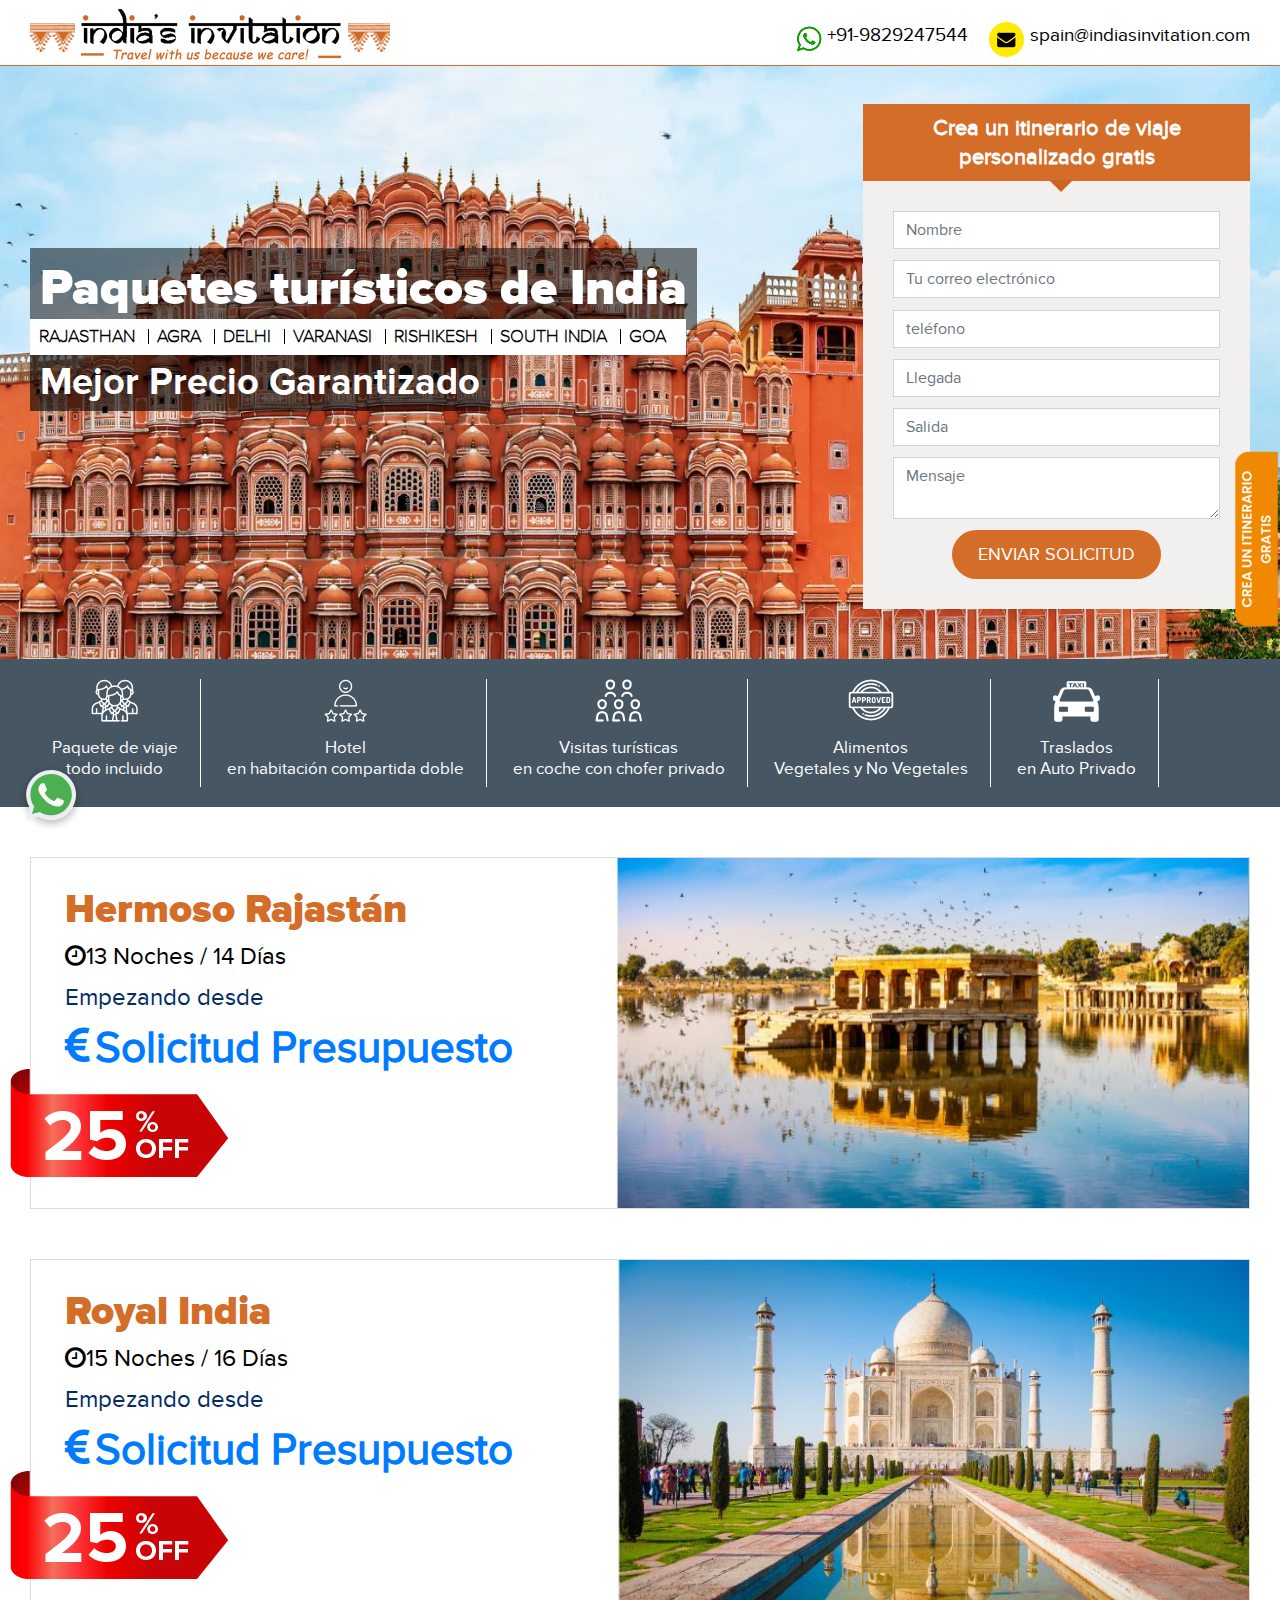
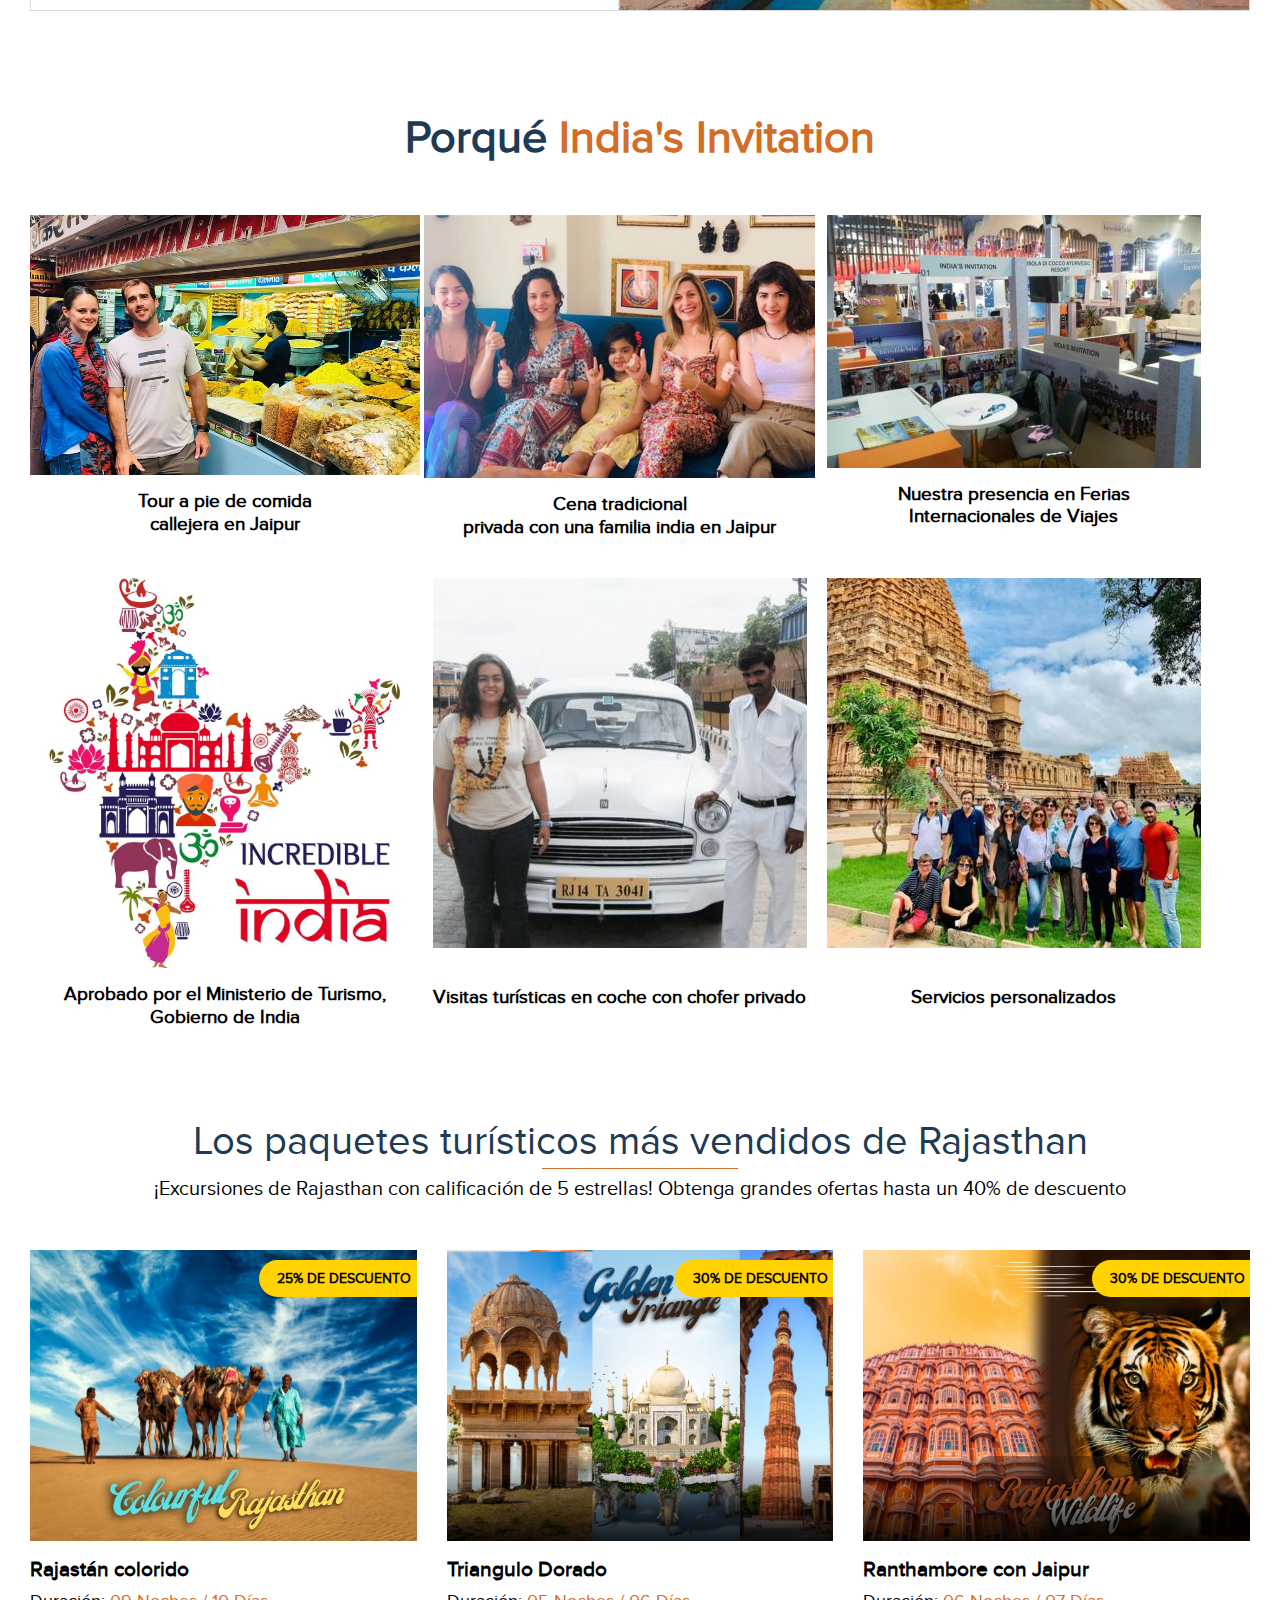
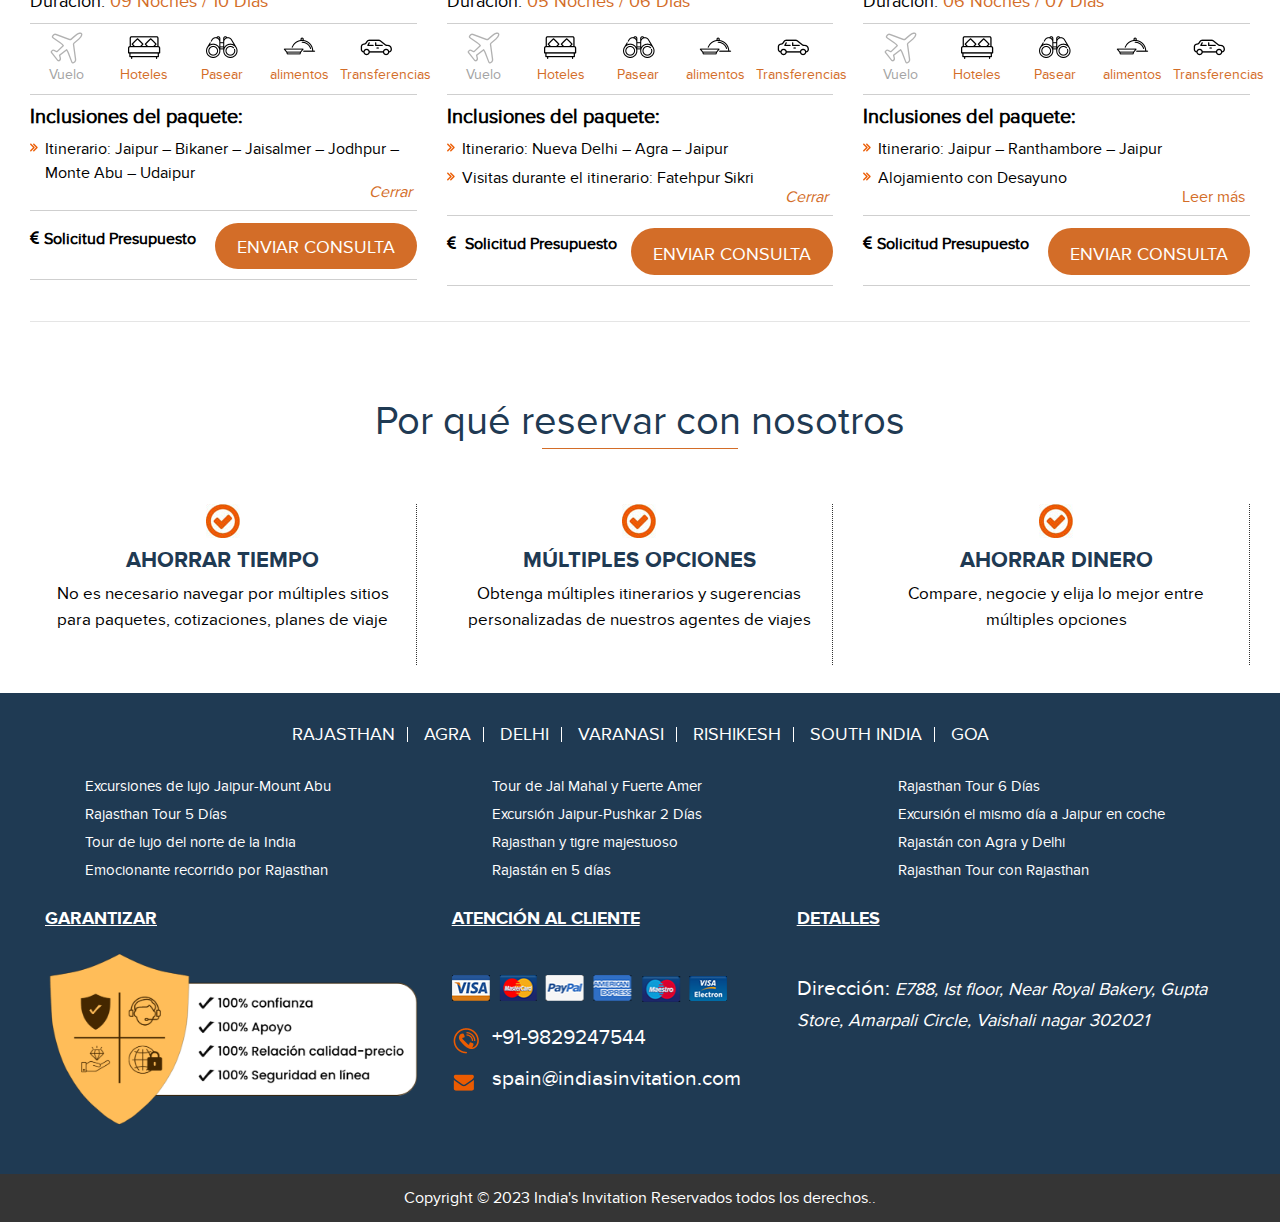
<file: viaje-a-india/index.html>
<!doctype html>
<html>
<head>
  <meta charset="utf-8">
  <meta name="viewport" content="width=device-width, initial-scale=1.0">
  <title>India's Invitation Travels Pvt. Ltd.</title>
  <meta name="description"
    content="Rajasthan tour packages - Browse through a wide range of Rajasthan holiday packages with exciting offers at India's Invitation. Book customized Rajasthan vacation packages with exciting deals & offers." />
  <meta name="keywords"
    content="Rajasthan tour package, india Rajasthan holidays package, Rajasthan india, india Rajasthan, the Rajasthan india, india Rajasthan tour, Rajasthan india tour, Rajasthan tour packages, Rajasthan tour india, Rajasthan india tour package, Rajasthan tours india, India's Invitation." />
  <link rel="icon" type="image/x-icon" href="images/favicon.ico">
  <link rel="stylesheet" href="css/bootstrap.css">
  <link rel="stylesheet" href="css/font-awesome.min.css">
  <link rel="stylesheet" href="css/style.css">
  <link href="css/slick.css" rel="stylesheet" type="text/css" media="screen">
  <link href="css/slick-theme.css" rel="stylesheet" type="text/css" media="screen">
  <link rel="stylesheet" href="css/slicknav.css"> 
</head>
<body  cz-shortcut-listen="true">
  <div class="get-a-free-quote"> <a class="page-scroll" data-scroll="free-quote" href="#free-quote"><img src="images/get-a-free-quote.png" alt="" class="img-fluid"></a> </div>
  <section class="top-bar">
    <div class="container">
      <div class="row">
        <div class="col-md-5">
          <div class="logo"> <a href="index.html"><img src="images/logo.png" alt="ejemplo Vacaciones SA.  Limitado." class="img-fluid"></a> </div>
          <div class="logo-m"> <a href="index.html"><img src="images/logo-mobile.png" alt="" class="img-fluid"></a>
          </div>
        </div>
        <div class="col-md-7">
          <div class="head-cnt">
            <ul>
              <li><i><img src="images/whatsapp.png" alt=""> </i><a href="https://api.whatsapp.com/send?phone=919829247544&amp;text=Hi,%20I%20am%20looking%20for%20a%20Rajasthan%20Tour%20package,%20can%20you%20help%20me?">+91-9829247544</a></li>
              <li><i><img src="images/msg-info.png" alt=""></i> <a href="mailto:info@example.com"><font style="vertical-align: inherit;"><font style="vertical-align: inherit;">spain@indiasinvitation.com</font></font></a>
              </li>
            </ul>
          </div>
        </div>
      </div>
    </div>
  </section>
  <section id="banner" class="Sticky-typofloan-nav">
    <div class="banner-warp">
      <div class="container">
        <div class="row">
          <div class="col-sm-8">
            <div class="banner-text">
              <h1>Paquetes turísticos de India</h1>
              <ul class="destination">
                <li><font style="vertical-align: inherit;"><font style="vertical-align: inherit;">Rajasthan</font></font></li>
                <li><font style="vertical-align: inherit;"><font style="vertical-align: inherit;">Agra</font></font></li>
                <li><font style="vertical-align: inherit;"><font style="vertical-align: inherit;">Delhi</font></font></li>
                <li><font style="vertical-align: inherit;"><font style="vertical-align: inherit;">Varanasi</font></font></li>
                <li><font style="vertical-align: inherit;"><font style="vertical-align: inherit;">Rishikesh</font></font></li>
                <li><font style="vertical-align: inherit;"><font style="vertical-align: inherit;">South India</font></font></li>
                <li><font style="vertical-align: inherit;"><font style="vertical-align: inherit;">Goa</font></font></li>
              </ul>
              <h4>Mejor Precio Garantizado</h4>
            </div>
          </div>
          <div class="col-sm-4">
            <div class="free-quotes tab--section active" id="free-quote" data-anchor="free-quote">
              <div class="sale-30"><img src="images/sale-30.png" alt="" class="img-fluid"></div>
              <div class="get-free"><i></i>Crea un itinerario de viaje personalizado gratis</div>
              <div class="get-free-qoute">
                <form method="POST" name="myForm" action="mail2.php" onsubmit="return validateForm()">
                  <div class="form-group">
                    <input type="text" name="name" id="name" class="form-control" placeholder="Nombre" required="">
                  </div>
                  <div class="form-group">
                    <input type="email" name="email" id="email" class="form-control" placeholder="Tu correo electrónico" required="">
                  </div>
                  <div class="form-group">
                    <input type="text" name="phone" id="phone" class="form-control" placeholder="teléfono" required="">
                  </div>
                  <div class="form-group">
                    <!-- <input type="text" placeholder="fecha de viaje" style="height:38px;" class="form-control" onfocus="(this.type = 'date')" id="dateoftravel" name="dateoftravel"> -->
                    <input type="text" placeholder="Llegada" style="height:38px;" class="form-control" onfocus="(this.type = 'date')" id="dateoftravel" name="arrival_date">
                  </div>

                  <div class="form-group">
                    <input type="text" placeholder="Salida" style="height:38px;" class="form-control" onfocus="(this.type = 'date')" id="dateoftravel" name="departure_date">
                  </div>

                  <div class="form-group">
                    <textarea class="form-control" placeholder="Mensaje" id="requirement" rows="2" name="requirement"></textarea>
                  </div>
                  <div class="text-center">
                    <button type="submit" id="submit" name="submit" class="btn btn-enq ">Enviar solicitud</button>
                  </div>
                </form>
              </div>
            </div>
          </div>
        </div>
      </div>
    </div>
  </section>
  <div class="banner-2">
    <div class="container">
      <div class="row">
        <div class="col-md-12">
          <ul>
            <li>
              <div class="abt-cmpny">
                <figure> <img src="images/icon-1.png" alt="" class="img-fluid"> </figure>
                <h6>Paquete de viaje <br>
                  todo incluido </h6>
              </div>
            </li>
            <li>
              <div class="abt-cmpny">
                <figure> <img src="images/icon-2.png" alt="" class="img-fluid"> </figure>
                <h6>Hotel <br>
                  en habitación compartida doble</h6>
              </div>
            </li>
            <li>
              <div class="abt-cmpny">
                <figure> <img src="images/icon-3.png" alt="" class="img-fluid"> </figure>
                <h6><font style="vertical-align: inherit;"><font style="vertical-align: inherit;">Visitas turísticas  </font></font><br><font style="vertical-align: inherit;"><font style="vertical-align: inherit;">
                  en coche con chofer privado</font></font></h6>
              </div>
            </li>
            <li>
              <div class="abt-cmpny">
                <figure> <img src="images/icon-5.png" alt="" class="img-fluid"> </figure>
                <h6><font style="vertical-align: inherit;"><font style="vertical-align: inherit;">Alimentos </font></font><br><font style="vertical-align: inherit;"><font style="vertical-align: inherit;">
                  Vegetales y No Vegetales</font></font></h6>
              </div>
            </li>
            <li>
              <div class="abt-cmpny">
                <figure> <img src="images/icon-7.png" alt="" class="img-fluid"> </figure>
                <h6><font style="vertical-align: inherit;"><font style="vertical-align: inherit;">Traslados </font></font><br><font style="vertical-align: inherit;"><font style="vertical-align: inherit;">
                  en Auto Privado</font></font></h6>
              </div>
            </li>
            <li>
              <!-- <div class="abt-cmpny">
                <figure> <img src="images/icon-6.png" alt="" class="img-fluid"> </figure>
                <h6><font style="vertical-align: inherit;"></font><br><font style="vertical-align: inherit;"><font style="vertical-align: inherit;">
                  Boletos Aéreos </font><font style="vertical-align: inherit;">con Descuento</font></font></h6>
              </div> -->
            </li>
          </ul>
        </div>
      </div>
    </div>
  </div>
  <section id="best-deal">
    <div class="container">
      <div class="row">
        <div class="col-md-12">
          <div class="tour-img"> <img src="images/best-shimla-manali.jpg" alt="" class="img-fluid d-img"> <img src="images/best-shimla-manali-mobile.jpg" alt="" class="img-fluid m-img"> </div>
          <div class="packge-detail">
            <h2><font style="vertical-align: inherit;"><font style="vertical-align: inherit;">Hermoso Rajastán</font></font></h2>
            <h3><i class="fa fa-clock-o" aria-hidden="true"></i><font style="vertical-align: inherit;"><font style="vertical-align: inherit;">13 Noches / 14 Días</font></font></h3>
            <p><font style="vertical-align: inherit;"><font style="vertical-align: inherit;">Empezando desde</font></font></p>
            <div class="pkg-price"> <a href="#" data-toggle="modal" data-target="#exampleModal" class=" "> <i class="fa fa-euro" aria-hidden="true"></i><font style="vertical-align: inherit;"><font style="vertical-align: inherit;">Solicitud Presupuesto</font></font></a></div>
            <div class="off"> <img src="images/25off.png" alt="" class="img-fluid"> </div>
          </div>
        </div>
      </div> 
    </div>
  </section>
  <section id="best-deal">
    <div class="container">
      <div class="row">
        <div class="col-md-12">
          <div class="tour-img"> <img src="images/taj-mahal.jpg" alt="" class="img-fluid d-img"> <img src="images/taj-mahal-mobile.jpg" alt="" class="img-fluid m-img"> </div>
          <div class="packge-detail">
            <h2><font style="vertical-align: inherit;"><font style="vertical-align: inherit;">Royal India</font></font></h2>
            <h3><i class="fa fa-clock-o" aria-hidden="true"></i><font style="vertical-align: inherit;"><font style="vertical-align: inherit;">15 Noches / 16 Días</font></font></h3>
            <p><font style="vertical-align: inherit;"><font style="vertical-align: inherit;">Empezando desde</font></font></p>
            <div class="pkg-price"> <a href="#" data-toggle="modal" data-target="#exampleModal" class=" "> <i class="fa fa-euro" aria-hidden="true"></i><font style="vertical-align: inherit;"><font style="vertical-align: inherit;">Solicitud Presupuesto</font></font></a></div>
            <div class="off"> <img src="images/25off.png" alt="" class="img-fluid"> </div>
          </div>
        </div>
      </div> 
    </div>
  </section>
  <section id="about-sec">
    <div class="container">
      <h1><font style="vertical-align: inherit;"><font style="vertical-align: inherit;">Porqué </font></font><span><font style="vertical-align: inherit;"><font style="vertical-align: inherit;">India's Invitation</font></font></span></h1>
      <div class="row">
        
        <div class="col-md-12">
         
            <div class="why-bx">
            
              <ul class="why-us">
                <li>
                  <figure><img src="images/Food.jpeg" alt="" class="img-fluid"></figure>
                  <h4><font style="vertical-align: inherit;"><font style="vertical-align: inherit;">Tour a pie de comida </font></font><br><font style="vertical-align: inherit;"><font style="vertical-align: inherit;">
                    callejera en Jaipur</font></font></h4>
                </li>

                <li>
                  <figure><img src="images/dinner.jpeg" alt="" class="img-fluid"></figure>
                  <h4><font style="vertical-align: inherit;"><font style="vertical-align: inherit;">Cena tradicional  </font></font><br><font style="vertical-align: inherit;"><font style="vertical-align: inherit;">
                    privada con una familia india en Jaipur</font></font></h4>
                </li>

                <li>
                  <figure><img src="images/Fair.jpg" alt="" class="img-fluid"></figure>
                  <h4><font style="vertical-align: inherit;"><font style="vertical-align: inherit;">Nuestra presencia en Ferias</font></font><br><font style="vertical-align: inherit;"><font style="vertical-align: inherit;">
                    Internacionales de Viajes</font></font></h4>
                </li>

                <li>
                  <figure><img src="images/Icredible-india.jpg" alt="" class="img-fluid"></figure>
                  <h4><font style="vertical-align: inherit;"><font style="vertical-align: inherit;">Aprobado por el Ministerio de Turismo, Gobierno de India</font></font></h4>
                </li>
               
                
               
                <li>
                  <figure><img src="images/coache-con-chofer.jpg" alt="" class="img-fluid"></figure>
                  <h4><font style="vertical-align: inherit;"></font><br><font style="vertical-align: inherit;"><font style="vertical-align: inherit;">
                  Visitas turísticas en   </font><font style="vertical-align: inherit;">coche con chofer privado</font></font></h4>
                </li>
                <li>
                  <figure><img src="images/tour.jpg" alt="" class="img-fluid"></figure>
                  <h4><font style="vertical-align: inherit;"></font><br><font style="vertical-align: inherit;"><font style="vertical-align: inherit;">
                    Servicios </font><font style="vertical-align: inherit;">personalizados</font></font></h4>
                </li>
              </ul>
            </div>
          
        </div>
       
  </section>
  <section id="top-packages">
    <div class="container">
      <div class="row">
        <div class="col-md-12 text-center">
          <h1 class="h1-global"><font style="vertical-align: inherit;"><font style="vertical-align: inherit;">Los paquetes turísticos más vendidos de Rajasthan</font></font></h1>
          <p class="lead"><font style="vertical-align: inherit;"><font style="vertical-align: inherit;">¡Excursiones de Rajasthan con calificación de 5 estrellas! </font><font style="vertical-align: inherit;">Obtenga grandes ofertas hasta un 40% de descuento</font></font></p>
        </div>
      </div>
      <div class="row">
        <div class="col-md-4">
          <div class="packages">
            <figure> <img src="images/1.jpeg" alt="" class="img-fluid">
              <div class="tag"><font style="vertical-align: inherit;"><font style="vertical-align: inherit;">25% DE DESCUENTO</font></font></div>
              <div class="budget"> <img src="images/budget.png" alt="" class="img-fluid"> </div>
            </figure>
            <h2><font style="vertical-align: inherit;"><font style="vertical-align: inherit;">Rajastán colorido</font></font></h2>
            <h3><font style="vertical-align: inherit;"><font style="vertical-align: inherit;">Duración: </font></font><span><font style="vertical-align: inherit;"><font style="vertical-align: inherit;">09 Noches / 10 Días</font></font></span> </h3>
            <ul class="itnry">
              <li class="active">
                <figure> <img src="images/flight-icon.png" alt="" class="img-fluid"> </figure>
                <p><font style="vertical-align: inherit;"><font style="vertical-align: inherit;">Vuelo</font></font></p>
              </li>
              <li>
                <figure> <img src="images/hotel-icon.png" alt="" class="img-fluid"> </figure>
                <p><font style="vertical-align: inherit;"><font style="vertical-align: inherit;">Hoteles</font></font></p>
              </li>
              <li>
                <figure> <img src="images/Sightseeing-icon.png" alt="" class="img-fluid"> </figure>
                <p><font style="vertical-align: inherit;"><font style="vertical-align: inherit;">Pasear</font></font></p>
              </li>
              <li>
                <figure> <img src="images/meals-icon.png" alt="" class="img-fluid"> </figure>
                <p><font style="vertical-align: inherit;"><font style="vertical-align: inherit;"><font style="vertical-align: inherit;"><font style="vertical-align: inherit;">alimentos</font></font></font></font></p>
              </li>
              <li>
                <figure> <img src="images/transfer-icon.png" alt="" class="img-fluid"> </figure>
                <p><font style="vertical-align: inherit;"><font style="vertical-align: inherit;">Transferencias</font></font></p>
              </li>
            </ul>
            <div class="inclusions">
              <h5><font style="vertical-align: inherit;"><font style="vertical-align: inherit;">Inclusiones del paquete:</font></font></h5>
              <ul class="pkg-incusion">

                <li><font style="vertical-align: inherit;"><font style="vertical-align: inherit;"><font style="vertical-align: inherit;"><font style="vertical-align: inherit;">Itinerario: Jaipur – Bikaner – Jaisalmer – Jodhpur – Monte Abu – Udaipur</font></font></font></font></li>
                

              </ul>
              <div class=" collapse" id="collapseExample" style="" tabindex="-1">
                <ul class="pkg-incusion">
                  <li><font style="vertical-align: inherit;"><font style="vertical-align: inherit;">Alojamiento con Desayuno</font></font></li>
                  <li><font style="vertical-align: inherit;"><font style="vertical-align: inherit;">Coche privado con conductor</font></font></li>


                  
                   
                  <li><font style="vertical-align: inherit;"><font style="vertical-align: inherit;">Recogida y regreso desde la estación de tren / aeropuerto</font></font></li>
                  <li><font style="vertical-align: inherit;"><font style="vertical-align: inherit;">Todos los Impuestos Aplicables.</font></font></li>
                </ul>
              </div>
              <a class="read-collpse collapsed" data-toggle="collapse" href="#collapseExample" role="button" aria-expanded="true" aria-controls="collapseExample"> <span><font style="vertical-align: inherit;"><font style="vertical-align: inherit;">Leer más</font></font></span> <i><font style="vertical-align: inherit;"><font style="vertical-align: inherit;">Cerrar</font></font></i> </a>
            </div>
            <div class="price-tag">
              <div class="price"> <i class="fa fa-euro"></i><font style="vertical-align: inherit;"><font style="vertical-align: inherit;">Solicitud Presupuesto</font></font></div>
              <div class="btn-detail btn-dsktp"> <a href="#" data-toggle="modal" data-target="#exampleModal" class="btn btn-detail"><font style="vertical-align: inherit;"><font style="vertical-align: inherit;">Enviar consulta</font></font></a> </div>
              <div class="btn-detail btn-mobile"> <a href="#" data-toggle="modal" data-target="#exampleModal" class="btn btn-detail"><font style="vertical-align: inherit;"><font style="vertical-align: inherit;">Enviar consulta</font></font></a> </div>
            </div>
          </div>
        </div>
        <div class="col-md-4">
          <div class="packages">
            <figure>
              <div class="overlay"></div>
              <img src="images/2.jpeg" alt="" class="img-fluid">
              <div class="tag"><font style="vertical-align: inherit;"><font style="vertical-align: inherit;">30% DE DESCUENTO</font></font></div>
              <!--<div class="tag">10% OFF</div>-->
              <div class="budget"> <img src="images/budget.png" alt="" class="img-fluid"> </div>
            </figure>
            <h2><font style="vertical-align: inherit;"><font style="vertical-align: inherit;">Triangulo Dorado</font></font></h2>
            <h3><font style="vertical-align: inherit;"><font style="vertical-align: inherit;">Duración: </font></font><span><font style="vertical-align: inherit;"><font style="vertical-align: inherit;">05 Noches / 06 Días</font></font></span> </h3>
            <ul class="itnry">
              <li class="active">
                <figure> <img src="images/flight-icon.png" alt="" class="img-fluid"> </figure>
                <p><font style="vertical-align: inherit;"><font style="vertical-align: inherit;">Vuelo</font></font></p>
              </li>
              <li>
                <figure> <img src="images/hotel-icon.png" alt="" class="img-fluid"> </figure>
                <p><font style="vertical-align: inherit;"><font style="vertical-align: inherit;">Hoteles</font></font></p>
              </li>
              <li>
                <figure> <img src="images/Sightseeing-icon.png" alt="" class="img-fluid"> </figure>
                <p><font style="vertical-align: inherit;"><font style="vertical-align: inherit;">Pasear</font></font></p>
              </li>
              <li>
                <figure> <img src="images/meals-icon.png" alt="" class="img-fluid"> </figure>
                <p><font style="vertical-align: inherit;"><font style="vertical-align: inherit;"><font style="vertical-align: inherit;"><font style="vertical-align: inherit;">alimentos</font></font></font></font></p>
              </li>
              <li>
                <figure> <img src="images/transfer-icon.png" alt="" class="img-fluid"> </figure>
                <p><font style="vertical-align: inherit;"><font style="vertical-align: inherit;">Transferencias</font></font></p>
              </li>
            </ul>
            <div class="inclusions">
              <h5><font style="vertical-align: inherit;"><font style="vertical-align: inherit;">Inclusiones del paquete:</font></font></h5>
              <ul class="pkg-incusion">

                <li><font style="vertical-align: inherit;"><font style="vertical-align: inherit;"><font style="vertical-align: inherit;"><font style="vertical-align: inherit;">Itinerario: Nueva Delhi – Agra – Jaipur</font></font></font></font></li>
                <li><font style="vertical-align: inherit;"><font style="vertical-align: inherit;">Visitas durante el itinerario: Fatehpur Sikri</font></font></li>


              </ul>
              <div class=" collapse" id="collapseExample2" style="" tabindex="-1">
                <ul class="pkg-incusion">
                  <li><font style="vertical-align: inherit;"><font style="vertical-align: inherit;">Alojamiento con Desayuno</font></font></li>
                  <li><font style="vertical-align: inherit;"><font style="vertical-align: inherit;">Coche privado con conductor</font></font></li>

                  
                  

                  <li><font style="vertical-align: inherit;"><font style="vertical-align: inherit;">Recogida y regreso desde la estación de tren / aeropuerto</font></font></li>
                  <li><font style="vertical-align: inherit;"><font style="vertical-align: inherit;">Todos los Impuestos Aplicables.</font></font></li>
                </ul>
              </div>
              <a class="read-collpse" data-toggle="collapse" href="#collapseExample2" role="button" aria-expanded="true" aria-controls="collapseExample2"> <span><font style="vertical-align: inherit;"><font style="vertical-align: inherit;"><font style="vertical-align: inherit;"><font style="vertical-align: inherit;">Leer más</font></font></font></font></span> <i><font style="vertical-align: inherit;"><font style="vertical-align: inherit;">Cerrar</font></font></i> </a>
            </div>
            <div class="price-tag">
              <div class="price"> <i class="fa fa-euro"></i><font style="vertical-align: inherit;"><font style="vertical-align: inherit;"> Solicitud Presupuesto</font></font></div>
              <div class="btn-detail btn-dsktp"> <a href="#" data-toggle="modal" data-target="#exampleModal" class="btn btn-detail"><font style="vertical-align: inherit;"><font style="vertical-align: inherit;"><font style="vertical-align: inherit;"><font style="vertical-align: inherit;">Enviar consulta</font></font></font></font></a> </div>
              <div class="btn-detail btn-mobile"> <a href="#" data-toggle="modal" data-target="#exampleModal" class="btn btn-detail"><font style="vertical-align: inherit;"><font style="vertical-align: inherit;">Enviar consulta</font></font></a> </div>
            </div>
          </div>
        </div>

        <div class="col-md-4">
          <div class="packages">
            <figure>
              <div class="overlay"></div>
              <img src="images/4.jpg" alt="" class="img-fluid">
              <div class="tag"><font style="vertical-align: inherit;"><font style="vertical-align: inherit;"><font style="vertical-align: inherit;"><font style="vertical-align: inherit;">30% DE DESCUENTO</font></font></font></font></div>
              <div class="budget"> <img src="images/popular.png" alt="" class="img-fluid"> </div>
            </figure>
            <h2><font style="vertical-align: inherit;"><font style="vertical-align: inherit;"><font style="vertical-align: inherit;"><font style="vertical-align: inherit;">Ranthambore con Jaipur</font></font></font></font></h2>
            <h3><font style="vertical-align: inherit;"><font style="vertical-align: inherit;"><font style="vertical-align: inherit;"><font style="vertical-align: inherit;">Duración: </font></font></font></font><span><font style="vertical-align: inherit;"><font style="vertical-align: inherit;"><font style="vertical-align: inherit;"><font style="vertical-align: inherit;">06 Noches / 07 Días</font></font></font></font></span> </h3>
            <ul class="itnry">
              <li class="active">
                <figure> <img src="images/flight-icon.png" alt="" class="img-fluid"> </figure>
                <p><font style="vertical-align: inherit;"><font style="vertical-align: inherit;"><font style="vertical-align: inherit;"><font style="vertical-align: inherit;">Vuelo</font></font></font></font></p>
              </li>
              <li>
                <figure> <img src="images/hotel-icon.png" alt="" class="img-fluid"> </figure>
                <p><font style="vertical-align: inherit;"><font style="vertical-align: inherit;"><font style="vertical-align: inherit;"><font style="vertical-align: inherit;">Hoteles</font></font></font></font></p>
              </li>
              <li>
                <figure> <img src="images/Sightseeing-icon.png" alt="" class="img-fluid"> </figure>
                <p><font style="vertical-align: inherit;"><font style="vertical-align: inherit;"><font style="vertical-align: inherit;"><font style="vertical-align: inherit;">Pasear</font></font></font></font></p>
              </li>
              <li>
                <figure> <img src="images/meals-icon.png" alt="" class="img-fluid"> </figure>
                <p><font style="vertical-align: inherit;"><font style="vertical-align: inherit;"><font style="vertical-align: inherit;"><font style="vertical-align: inherit;">alimentos</font></font></font></font></p>
              </li>
              <li>
                <figure> <img src="images/transfer-icon.png" alt="" class="img-fluid"> </figure>
                <p><font style="vertical-align: inherit;"><font style="vertical-align: inherit;"><font style="vertical-align: inherit;"><font style="vertical-align: inherit;">Transferencias</font></font></font></font></p>
              </li>
            </ul>
            <div class="inclusions">
              <h5><font style="vertical-align: inherit;"><font style="vertical-align: inherit;"><font style="vertical-align: inherit;"><font style="vertical-align: inherit;">Inclusiones del paquete:</font></font></font></font></h5>
              <ul class="pkg-incusion">
                <li><font style="vertical-align: inherit;"><font style="vertical-align: inherit;"><font style="vertical-align: inherit;"><font style="vertical-align: inherit;">Itinerario: Jaipur – Ranthambore – Jaipur</font></font></font></font></li>
                <li><font style="vertical-align: inherit;"><font style="vertical-align: inherit;"><font style="vertical-align: inherit;"><font style="vertical-align: inherit;">Alojamiento con Desayuno</font></font></font></font></li>
               

              </ul>
              <div class="collapse" id="collapseExample4">
                <ul class="pkg-incusion">
                  <li><font style="vertical-align: inherit;"><font style="vertical-align: inherit;">Coche privado con conductor</font></font></li>
                  

                   
                  <li>Recogida y regreso desde la estación de tren / aeropuerto</li>
                  <li>Todos los Impuestos Aplicables.</li>
                </ul>
              </div>
              <a class="read-collpse" data-toggle="collapse" href="#collapseExample4" role="button" aria-expanded="false" aria-controls="collapseExample4"> <span><font style="vertical-align: inherit;"><font style="vertical-align: inherit;">Leer más</font></font></span> <i>Cerrar </i> </a>
            </div>
            <div class="price-tag">
              <div class="price"> <i class="fa fa-euro"></i><font style="vertical-align: inherit;"><font style="vertical-align: inherit;"><font style="vertical-align: inherit;"><font style="vertical-align: inherit;">Solicitud Presupuesto</font></font></font></font></div>
              <div class="btn-detail btn-dsktp"> <a href="#" data-toggle="modal" data-target="#exampleModal" class="btn btn-detail"><font style="vertical-align: inherit;"><font style="vertical-align: inherit;"><font style="vertical-align: inherit;"><font style="vertical-align: inherit;">Enviar consulta</font></font></font></font></a> </div>
              <div class="btn-detail btn-mobile"> <a href="#" data-toggle="modal" data-target="#exampleModal" class="btn btn-detail">Send Enquiry</a> </div>
            </div>
          </div>
        </div>
         
      </div>
       
      <div class="row">
        
        <div class="col-md-12">
          <hr>
        </div>
      </div>



    </div>
  </section>
  
  <section id="book-online">
    <div class="container">
      <div class="row">
        <div class="col-md-12 text-center">
          <h1 class="h1-global"><font style="vertical-align: inherit;"><font style="vertical-align: inherit;">Por qué reservar con nosotros</font></font></h1>
        </div>
      </div>
      <div class="row">
        <div class="col-md-4">
          <div class="why-book"> <i><img src="images/check.jpg" alt="" class="img-fluid"> </i>
            <h4><font style="vertical-align: inherit;"><font style="vertical-align: inherit;">AHORRAR TIEMPO</font></font></h4>
            <p><font style="vertical-align: inherit;"><font style="vertical-align: inherit;">No es necesario navegar por múltiples sitios para paquetes, cotizaciones, planes de viaje</font></font></p>
          </div>
        </div>
        <div class="col-md-4">
          <div class="why-book"> <i><img src="images/check.jpg" alt="" class="img-fluid"> </i>
            <h4><font style="vertical-align: inherit;"><font style="vertical-align: inherit;">MÚLTIPLES OPCIONES</font></font></h4>
            <p><font style="vertical-align: inherit;"><font style="vertical-align: inherit;">Obtenga múltiples itinerarios y sugerencias personalizadas de nuestros agentes de viajes</font></font></p>
          </div>
        </div>
        <div class="col-md-4">
          <div class="why-book"> <i><img src="images/check.jpg" alt="" class="img-fluid"> </i>
            <h4><font style="vertical-align: inherit;"><font style="vertical-align: inherit;">AHORRAR DINERO</font></font></h4>
            <p><font style="vertical-align: inherit;"><font style="vertical-align: inherit;">Compare, negocie y elija lo mejor entre múltiples opciones</font></font></p>
          </div>
        </div>
        <!-- <div class="col-md-3">
          <div class="why-book bdr-none"> <i><img src="images/check.jpg" alt="" class="img-fluid"> </i>
            <h4><font style="vertical-align: inherit;"><font style="vertical-align: inherit;">RED DE CONFIANZA</font></font></h4>
            <p><font style="vertical-align: inherit;"><font style="vertical-align: inherit;">de 2000+ Hoteles Guías de viaje confiables y auténticas en Himalaya</font></font></p>
          </div>
        </div> -->
      </div>
    </div>
  </section>
  <section id="footer">
    <div class="container">
      <div class="row">
        <div class="col-md-12">
          <ul class="ftr-link">
            <li><font style="vertical-align: inherit;"><font style="vertical-align: inherit;">Rajasthan</font></font></li>
            <li><font style="vertical-align: inherit;"><font style="vertical-align: inherit;">Agra</font></font></li>
            <li><font style="vertical-align: inherit;"><font style="vertical-align: inherit;">Delhi</font></font></li>
            <li><font style="vertical-align: inherit;"><font style="vertical-align: inherit;">Varanasi</font></font></li>
            <li><font style="vertical-align: inherit;"><font style="vertical-align: inherit;">Rishikesh</font></font></li>
            <li><font style="vertical-align: inherit;"><font style="vertical-align: inherit;">South India</font></font></li>
            <li><font style="vertical-align: inherit;"><font style="vertical-align: inherit;">Goa</font></font></li>
          </ul>
        </div>
      </div>
      <div class="row">
        <div class="col-md-4">
          <ul class="tour-package-list">
            <li><a href="#" data-toggle="modal" data-target="#exampleModal"><font style="vertical-align: inherit;"><font style="vertical-align: inherit;">Excursiones de lujo Jaipur-Mount Abu</font></font></a></li>
            <li><a href="#" data-toggle="modal" data-target="#exampleModal"><font style="vertical-align: inherit;"><font style="vertical-align: inherit;">Rajasthan Tour 5 Días</font></font></a></li>
            <li><a href="#" data-toggle="modal" data-target="#exampleModal"><font style="vertical-align: inherit;"><font style="vertical-align: inherit;">Tour de lujo del norte de la India</font></font></a></li>
            <li><a href="#" data-toggle="modal" data-target="#exampleModal"><font style="vertical-align: inherit;"><font style="vertical-align: inherit;">Emocionante recorrido por Rajasthan</font></font></a></li>

          </ul>
        </div>
        <div class="col-md-4">
          <ul class="tour-package-list">
            <li><a href="#" data-toggle="modal" data-target="#exampleModal"><font style="vertical-align: inherit;"><font style="vertical-align: inherit;">Tour de Jal Mahal y Fuerte Amer</font></font></a></li>

            <li><a href="#" data-toggle="modal" data-target="#exampleModal"><font style="vertical-align: inherit;"><font style="vertical-align: inherit;">Excursión Jaipur-Pushkar 2 Días</font></font></a></li>
            <li><a href="#" data-toggle="modal" data-target="#exampleModal"><font style="vertical-align: inherit;"><font style="vertical-align: inherit;">Rajasthan y tigre majestuoso</font></font></a></li>
            <li><a href="#" data-toggle="modal" data-target="#exampleModal"><font style="vertical-align: inherit;"><font style="vertical-align: inherit;">Rajastán en 5 días</font></font></a></li>

          </ul>
        </div>
        <div class="col-md-4">
          <ul class="tour-package-list">

            <li><a href="#" data-toggle="modal" data-target="#exampleModal"><font style="vertical-align: inherit;"><font style="vertical-align: inherit;">Rajasthan Tour 6 Días</font></font></a></li>
            <li><a href="#" data-toggle="modal" data-target="#exampleModal"><font style="vertical-align: inherit;"><font style="vertical-align: inherit;">Excursión el mismo día a Jaipur en coche</font></font></a></li>
            <li><a href="#" data-toggle="modal" data-target="#exampleModal"><font style="vertical-align: inherit;"><font style="vertical-align: inherit;">Rajastán con Agra y Delhi</font></font></a></li>
            <li><a href="#" data-toggle="modal" data-target="#exampleModal"><font style="vertical-align: inherit;"><font style="vertical-align: inherit;">Rajasthan Tour con Rajasthan</font></font></a></li>
          </ul>
        </div>
      </div>
      <div class="row">
        <div class="col-md-4 hidden-md">
          <h4 class="ftr-h4"><font style="vertical-align: inherit;"><font style="vertical-align: inherit;">Garantizar</font></font></h4>
          <figure> <img src="images/trust.png" alt="" class="img-fluid"> </figure>
        </div>
        <div class="col-md-3">
          <h4 class="ftr-h4"><font style="vertical-align: inherit;"><font style="vertical-align: inherit;">Atención al cliente</font></font></h4>
          <div class="approved"> <img src="images/payment.png" alt="" class="img-fluid">
            <h5 class="ftr-h5"> </h5>
            <ul class="ftr-cnt">
              <li><i><img src="images/call-ico.png" alt="" class="img-fluid"> </i><font style="vertical-align: inherit;"><font style="vertical-align: inherit;">+91-9829247544</font></font></li>
              <li><i><img src="images/msg-ico.png" alt="" class="img-fluid"> </i> <a href="mailto:info@examplevacations.com"><font style="vertical-align: inherit;"><font style="vertical-align: inherit;">spain@indiasinvitation.com</font></font></a></li>
            </ul>
          </div>
        </div>
        <div class="col-md-5">
          <h4 class="ftr-h4" style="padding-left: 40px;"><font style="vertical-align: inherit;"><font style="vertical-align: inherit;">Detalles</font></font></h4>
          <div class="approved">
            <ul class="ftr-cnt">
              <li><font style="vertical-align: inherit;"><font style="vertical-align: inherit;">Dirección: </font></font><span style=" font-style:italic; font-size:18px"><font style="vertical-align: inherit;"><font style="vertical-align: inherit;">E788, Ist floor, Near Royal Bakery, Gupta Store, Amarpali Circle, Vaishali nagar 302021</font></font></span></li>


            </ul>
          </div>
        </div>
      </div>
    </div>
  </section>
  <section id="copywrite">
    <div class="container">
      <div class="row">
        <div class="col-sm-12 text-center">
          <p><font style="vertical-align: inherit;"><font style="vertical-align: inherit;">Copyright © 2023 India's Invitation Reservados todos los derechos..</font></font></p>
        </div>
      </div>
    </div>
  </section>
  <a href="https://api.whatsapp.com/send?phone=919829247544&amp;text=Hi,%20I%20am%20looking%20for%20a%20Rajasthan%20Tour%20package,%20can%20you%20help%20me?" class="whatapp_btn" target="_blank"> <img src="images/whatsapp.svg"> </a>
  <div class="section_mobile">
    <div class="inner_mobile">
      <div class="container">
        <div class="row">
          <div class="col-md-3 p-0 col-3">
            <div class="_col_m"> <a class="_btn_bm" href="tel:+91-85878-33570"> <i class="fa fa-phone fa-1x"></i></a>
            </div>
          </div>
          <div class="col-md-9 p-0">
            <div class="_col_bm">
              <button type="button" class="_btn_bm" data-toggle="modal" data-target="#exampleModal">SEND
                ENQUIRY</button>
            </div>
          </div>
        </div>
      </div>
    </div>
  </div>
  <!-------------------------Modal----------------------->
  <div class="modal fade coi-pop" id="exampleModal" tabindex="-1" role="dialog" aria-labelledby="exampleModalLabel" aria-hidden="true">
    <div class="modal-dialog" role="document">
      <div class="modal-content">
        <div class="modal-header">
          <h5 class="modal-title" id="exampleModalLabel">Mejor Precio Garantizado</h5>
          <button type="button" class="close" data-dismiss="modal" aria-label="Close"> <span aria-hidden="true">×</span> </button>
        </div>
        <div class="modal-body">
          <form method="POST" name="myFormpop" action="mail2.php" onsubmit="return validateFormpop()">
            <div class="form-group">
              <input type="text" class="form-control" name="name" id="name" placeholder="Nombre" required="">
            </div>
            <div class="form-group">
              <input type="text" class="form-control" name="email" id="email" placeholder="Tu correo electrónico" required="">
            </div>
            <div class="form-group">
              <input type="text" class="form-control" name="phone" id="phone" placeholder="teléfono" required="">
            </div>
            <div class="form-group">
              <input type="text" placeholder="Llegada" style="height:38px;" class="form-control" onfocus="(this.type = 'date')" id="dateoftravel" name="arrival_date" required="">
            </div>
            <div class="form-group">
              <input type="text" placeholder="Salida" style="height:38px;" class="form-control" onfocus="(this.type = 'date')" id="dateoftravel" name="departure_date" required="">
            </div>
            <div class="form-group">
              <textarea class="form-control" placeholder="Mensaje" id="requirement" rows="2" name="requirement"></textarea>
            </div>
            <button type="submit" id="submit" name="submit" class="btn btn-enq ">Enviar solicitud</button>
          </form>
        </div>
      </div>
    </div>
  </div>
  <script type="text/javascript" src="js/jquery-2.0.0.min.js"></script>
  <script type="text/javascript" src="js/bootstrap.js"></script>
  <script type="text/javascript" src="js/slick.min.js"></script>
  <script src="js/jquery.slicknav.js"></script>
  <script type="text/javascript">
    $(document).ready(function () {
      $('#menu').slicknav();
    });
  </script>
  <script>
    jQuery('.testimonials').slick({
      slidesToShow: 1,
      slidesToScroll: 1,
      autoplay: true,
      autoplaySpeed: 3000000,
      dots: true,
      arrows: false,
      responsive: [
        {
          breakpoint: 767,
          settings: {
            slidesToShow: 1,
            slidesToScroll: 1,
            dots: true,
            arrows: false,
          }
        },
        {
          breakpoint: 480,
          settings: {
            slidesToShow: 1,
            slidesToScroll: 1,
            dots: true,
            arrows: false,
          }
        }
      ]
    });
  </script>
  <script>
    /**
* =======================================
* NAVIGATION SCROLL
* =======================================
*/

    // Select all links with hashes
    jQuery('a[href*="#"]')
      // Remove links that don't actually link to anything
      .not('[href="#"]')
      .not('[href="#0"]')
      .click(function (event) {
        // On-page links
        if (
          location.pathname.replace(/^\//, '') == this.pathname.replace(/^\//, '')
          &&
          location.hostname == this.hostname
        ) {
          // Figure out element to scroll to
          var target = jQuery(this.hash);
          target = target.length ? target : jQuery('[name=' + this.hash.slice(1) + ']');
          // Does a scroll target exist?
          if (target.length) {
            // Only prevent default if animation is actually gonna happen
            event.preventDefault();
            jQuery('html, body').animate({
              scrollTop: target.offset().top
            }, 900, function () {
              // Callback after animation
              // Must change focus!
              var $target = $(target);
              $target.focus();
              if ($target.is(":focus")) { // Checking if the target was focused
                return false;
              } else {
                $target.attr('tabindex', '-1'); // Adding tabindex for elements not focusable
                $target.focus(); // Set focus again
              };
            });
          }
        }
      });
  </script>
  <script>
    var sections = $('.tab--section')
      , nav = $('.Sticky-typofloan-nav')
      , nav_height = 90;

    $(window).on('scroll', function () {
      var cur_pos = $(this).scrollTop();

      sections.each(function () {
        var top = $(this).offset().top - nav_height,
          bottom = top + $(this).outerHeight();

        if (cur_pos >= top && cur_pos <= bottom) {
          nav.find('.page-scroll').removeClass('active');
          sections.removeClass('active');

          $(this).addClass('active');
          nav.find('a.page-scroll[href="#' + $(this).attr('id') + '"]').addClass('active');
        }
      });
    });

    nav.find('.page-scroll').on('click', function () {
      var $el = $(this)
        , id = $el.attr('href');

      $('html, body').animate({
        scrollTop: $(id).offset().top - nav_height
      }, 400);

      return false;
    });
  </script>
 



</body>

</html>
</file>
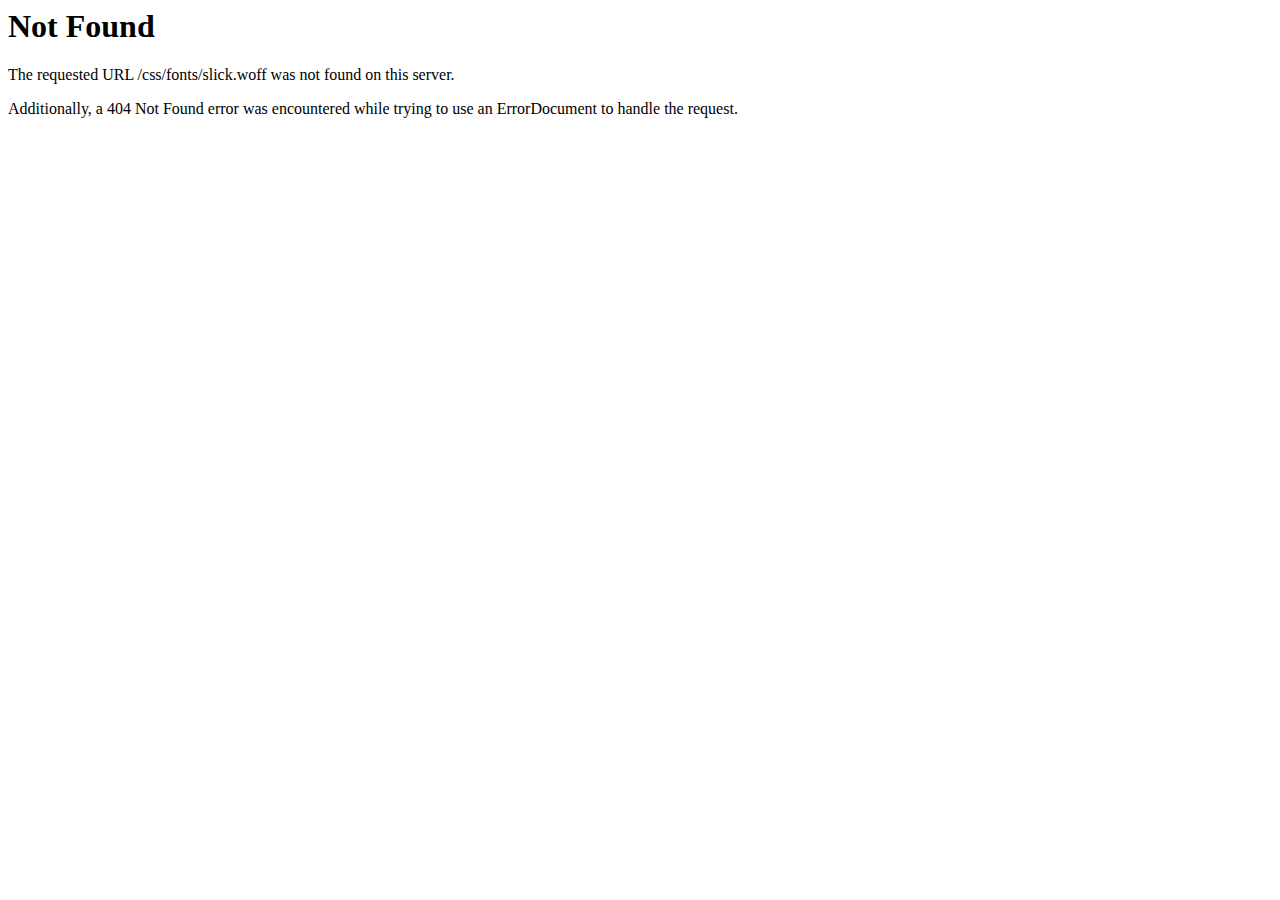
<file: css/fonts/slick-2.html>
<!DOCTYPE HTML PUBLIC "-//IETF//DTD HTML 2.0//EN">
<html>
<!-- Mirrored from www.goldentriangletour.rahejavacations.com/css/fonts/slick-2.html by HTTrack Website Copier/3.x [XR&CO'2014], Tue, 18 Oct 2022 06:22:12 GMT -->
<head>
<title>404 Not Found</title>
</head><body>
<h1>Not Found</h1>
<p>The requested URL /css/fonts/slick.woff was not found on this server.</p>
<p>Additionally, a 404 Not Found
error was encountered while trying to use an ErrorDocument to handle the request.</p>
</body>
<!-- Mirrored from www.goldentriangletour.rahejavacations.com/css/fonts/slick-2.html by HTTrack Website Copier/3.x [XR&CO'2014], Tue, 18 Oct 2022 06:22:12 GMT -->
</html>
</file>
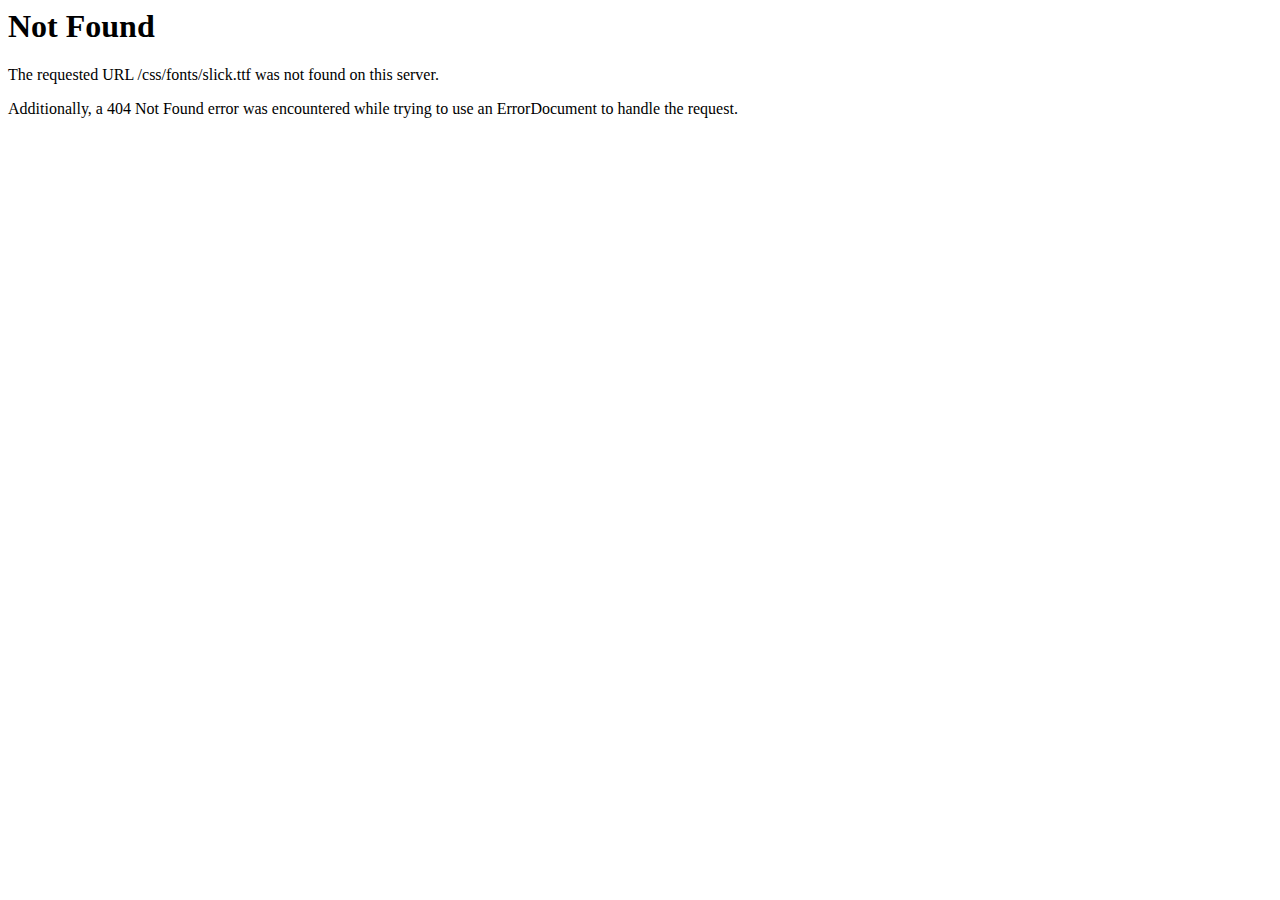
<file: css/fonts/slick-3.html>
<!DOCTYPE HTML PUBLIC "-//IETF//DTD HTML 2.0//EN">
<html>
<!-- Mirrored from www.goldentriangletour.rahejavacations.com/css/fonts/slick-3.html by HTTrack Website Copier/3.x [XR&CO'2014], Tue, 18 Oct 2022 06:22:12 GMT -->
<head>
<title>404 Not Found</title>
</head><body>
<h1>Not Found</h1>
<p>The requested URL /css/fonts/slick.ttf was not found on this server.</p>
<p>Additionally, a 404 Not Found
error was encountered while trying to use an ErrorDocument to handle the request.</p>
</body>
<!-- Mirrored from www.goldentriangletour.rahejavacations.com/css/fonts/slick-3.html by HTTrack Website Copier/3.x [XR&CO'2014], Tue, 18 Oct 2022 06:22:12 GMT -->
</html>
</file>
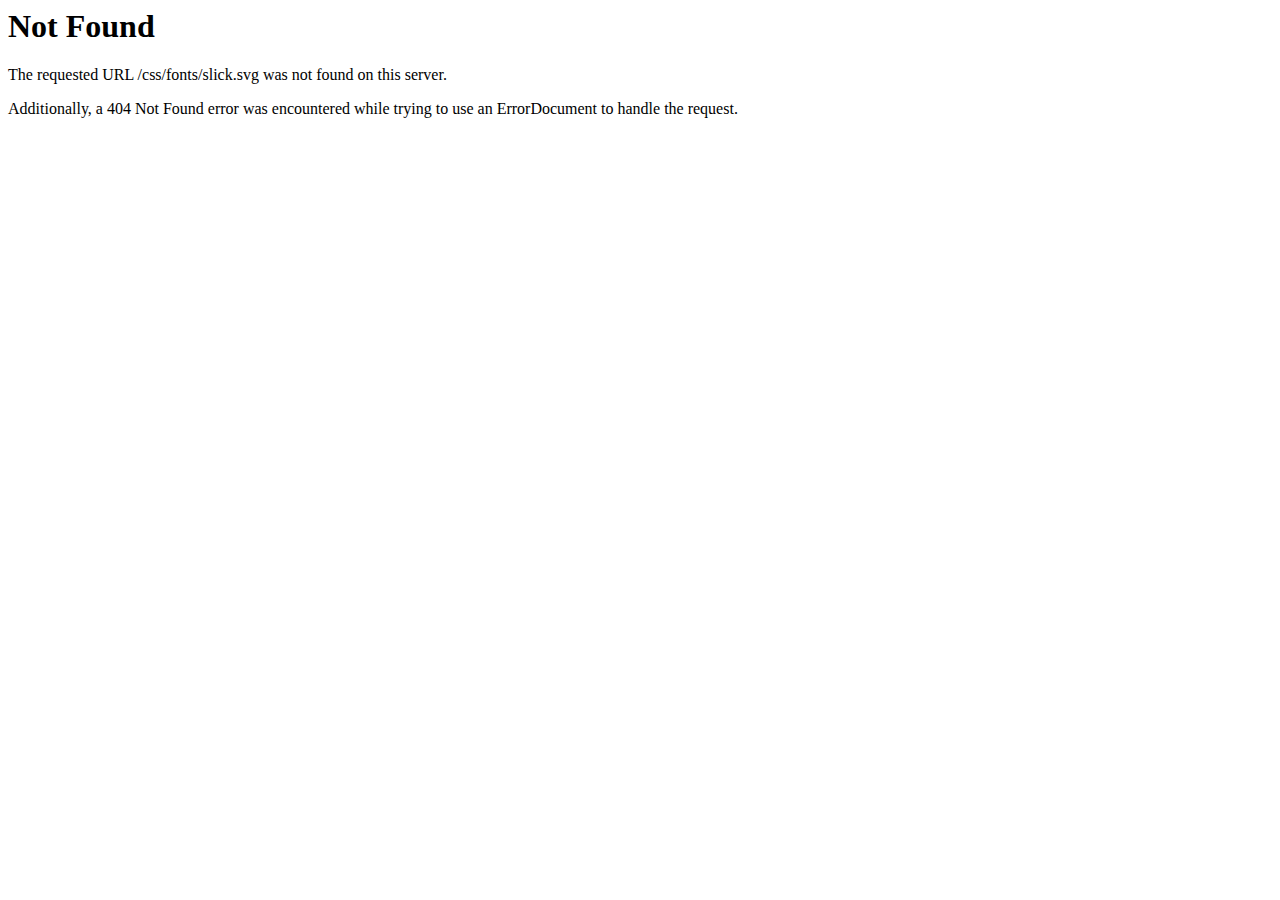
<file: css/fonts/slick-4.html>
<!DOCTYPE HTML PUBLIC "-//IETF//DTD HTML 2.0//EN">
<html>
<!-- Mirrored from www.goldentriangletour.rahejavacations.com/css/fonts/slick-4.html by HTTrack Website Copier/3.x [XR&CO'2014], Tue, 18 Oct 2022 06:22:12 GMT -->
<head>
<title>404 Not Found</title>
</head><body>
<h1>Not Found</h1>
<p>The requested URL /css/fonts/slick.svg was not found on this server.</p>
<p>Additionally, a 404 Not Found
error was encountered while trying to use an ErrorDocument to handle the request.</p>
</body>
<!-- Mirrored from www.goldentriangletour.rahejavacations.com/css/fonts/slick-4.html by HTTrack Website Copier/3.x [XR&CO'2014], Tue, 18 Oct 2022 06:22:12 GMT -->
</html>
</file>
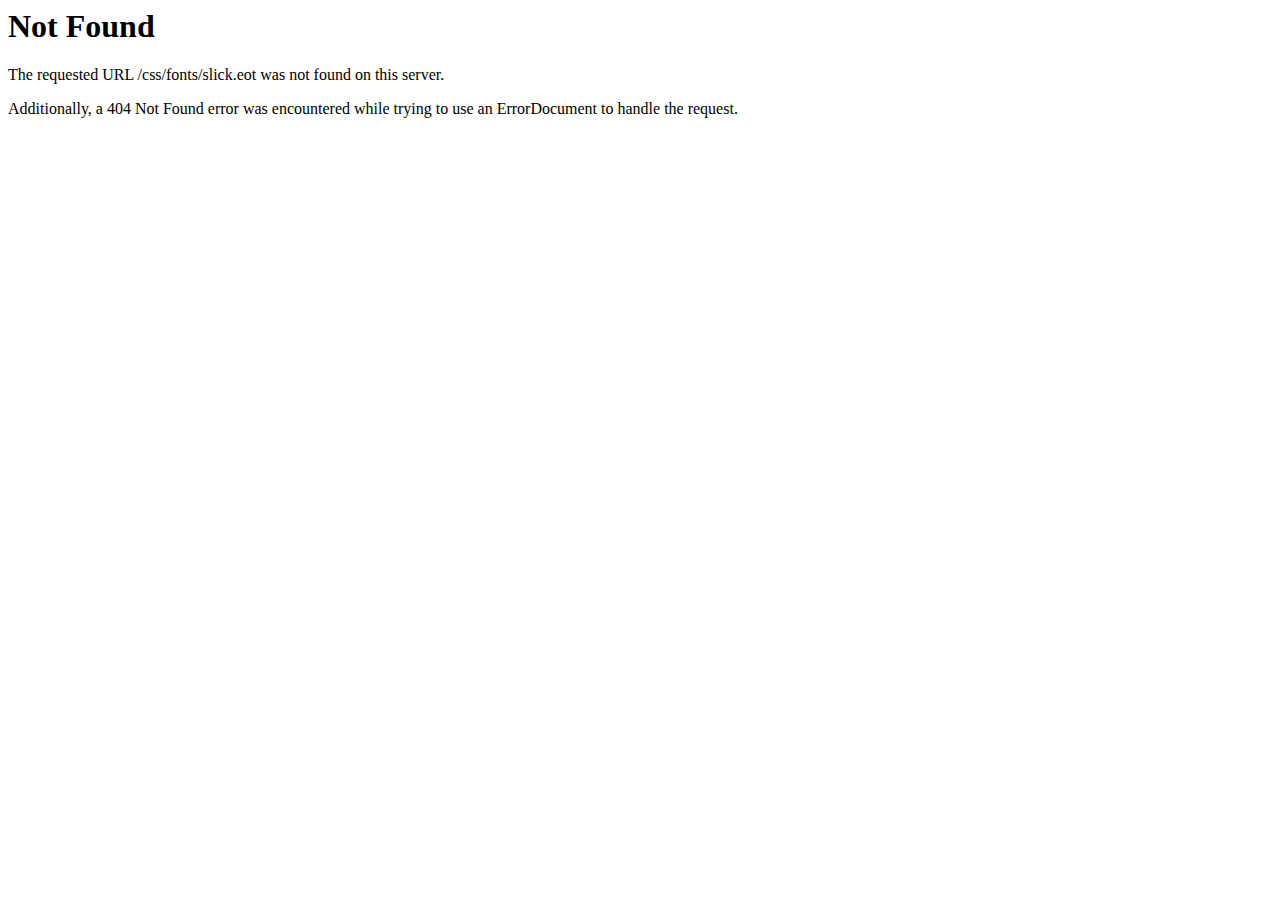
<file: css/fonts/slick.html>
<!DOCTYPE HTML PUBLIC "-//IETF//DTD HTML 2.0//EN">
<html>
<!-- Mirrored from www.goldentriangletour.rahejavacations.com/css/fonts/slick.html by HTTrack Website Copier/3.x [XR&CO'2014], Tue, 18 Oct 2022 06:22:11 GMT -->
<head>
<title>404 Not Found</title>
</head><body>
<h1>Not Found</h1>
<p>The requested URL /css/fonts/slick.eot was not found on this server.</p>
<p>Additionally, a 404 Not Found
error was encountered while trying to use an ErrorDocument to handle the request.</p>
</body>
<!-- Mirrored from www.goldentriangletour.rahejavacations.com/css/fonts/slick.html by HTTrack Website Copier/3.x [XR&CO'2014], Tue, 18 Oct 2022 06:22:11 GMT -->
</html>
</file>
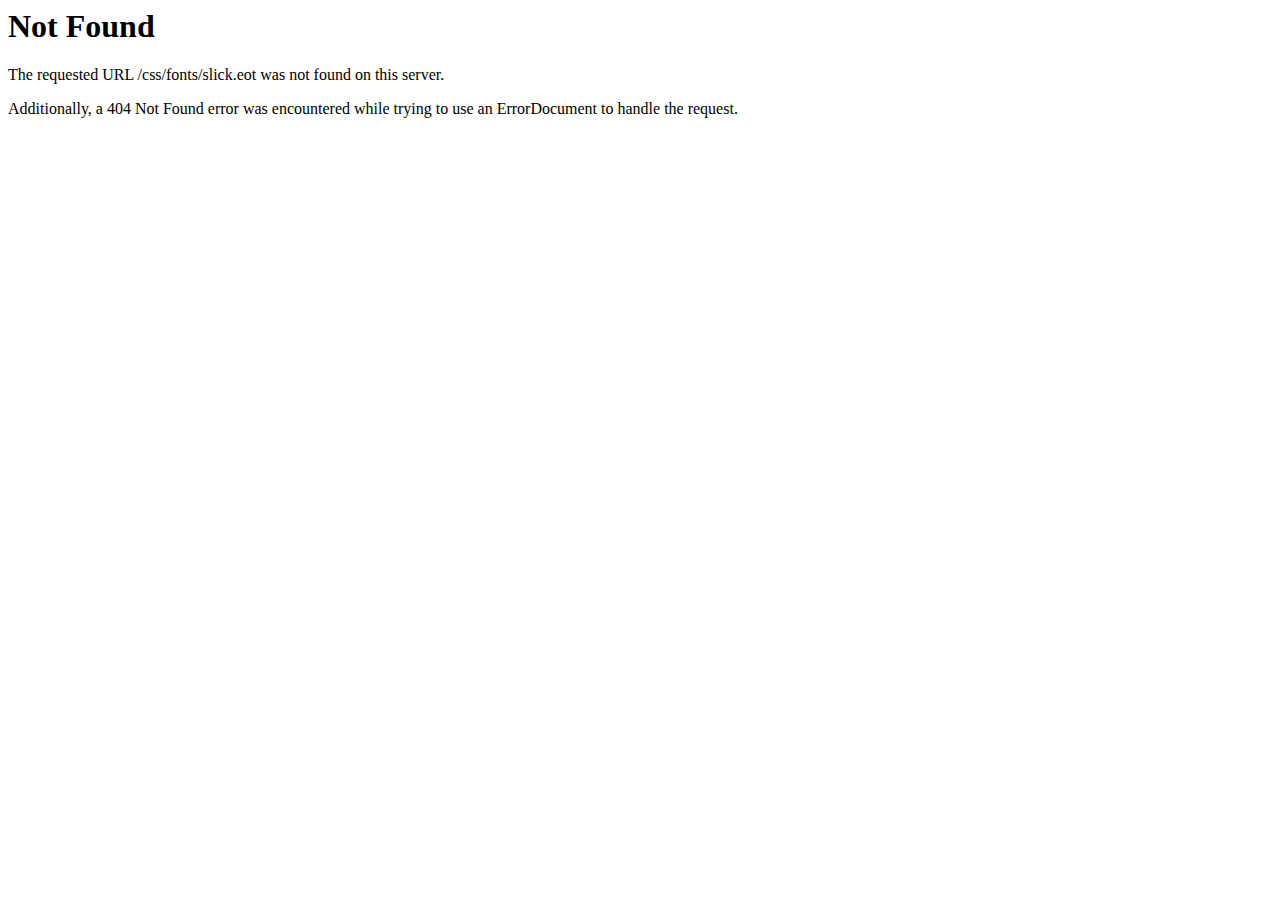
<file: css/fonts/slickd41dd41d.html>
<!DOCTYPE HTML PUBLIC "-//IETF//DTD HTML 2.0//EN">
<html>
<!-- Mirrored from www.goldentriangletour.rahejavacations.com/css/fonts/slickd41d.html? by HTTrack Website Copier/3.x [XR&CO'2014], Tue, 18 Oct 2022 06:22:11 GMT -->
<head>
<title>404 Not Found</title>
</head><body>
<h1>Not Found</h1>
<p>The requested URL /css/fonts/slick.eot was not found on this server.</p>
<p>Additionally, a 404 Not Found
error was encountered while trying to use an ErrorDocument to handle the request.</p>
</body>
<!-- Mirrored from www.goldentriangletour.rahejavacations.com/css/fonts/slickd41d.html? by HTTrack Website Copier/3.x [XR&CO'2014], Tue, 18 Oct 2022 06:22:11 GMT -->
</html>
</file>
<file: css/style.css>
body {
    color: #000000;
    font-size: 16px;
    font-family: 'proxima_novaregular';
}

.modal-open {
    overflow: hidden;
    position: fixed;
    width: 100%;
}

.fixed {}

@font-face {
    font-family: 'proxima_nova_blblack';
    src: url('../fonts/proxima/proxima_nova_black-webfont.woff2') format('woff2'),
        url('../fonts/proxima/proxima_nova_black-webfont.woff') format('woff');
    font-weight: normal;
    font-style: normal;
}

@font-face {
    font-family: 'proxima_nova_ththin';
    src: url('../fonts/proxima/proxima_nova_thin-webfont.html') format('woff2'),
        url('../fonts/proxima/proxima_nova_thin-webfont.woff') format('woff');
    font-weight: normal;
    font-style: normal;
}

@font-face {
    font-family: 'proxima_novaregular';
    src: url('../fonts/proxima/proximanova-regular-webfont.woff2') format('woff2'),
        url('../fonts/proxima/proximanova-regular-webfont.woff') format('woff');
    font-weight: normal;
    font-style: normal;
}

@font-face {
    font-family: 'proxima_nova_rgbold';
    src: url('../fonts/proxima/proxima-nova-bold-webfont.woff2') format('woff2'),
        url('../fonts/proxima/proxima-nova-bold-webfont.woff') format('woff');
    font-weight: normal;
    font-style: normal;
}

.top-bar {
    background: #ffffff;
    color: #fff;
    padding: 5px 0;
    position: fixed;
    z-index: 999;
    width: 100%;
    top: 0;
    border-bottom: #d36d28 1px solid;
}

.top-bar p {
    padding: 0px;
    margin: 0px;
    font-size: 20px;
}

.head-cnt {
    text-align: right;
    margin-top: 15px;
}

.head-cnt ul {
    padding: 0px;
    margin: 0px;
    list-style-type: none;
}

.head-cnt ul li {
    padding: 0px;
    margin: 0px;
    list-style-type: none;
    display: inline-block;
    font-size: 19px;
}

.head-cnt ul li a {
    color: #000 !important;
}

.head-cnt ul li:last-child {
    margin-left: 15px;
}

#header {
    padding: 25px 0;
}

.deal {
    background: #0a0c87;
    border-radius: 50px;
    color: #fff;
    font-size: 20px;
    border: solid 7px #c4c4c4;
    padding: 12px 25px;
    text-transform: uppercase;
    margin-top: 20px;
}

.deal:hover {
    background: #060863;
    color: #fff;
}

#header .head-cnt {
    float: right;
    margin-top: 13px;
}

#header .head-cnt ul {
    padding: 0px;
    margin: 0px;
    list-style-type: none;
}

#header .head-cnt ul li {
    padding: 0 0 0 40px;
    margin: 0px;
    list-style-type: none;
    font-size: 30px;
    position: relative;
}

#header .head-cnt ul li a {
    color: #000 !important;
    text-decoration: none;
}

#header .head-cnt ul li i {
    position: absolute;
    left: 0;
    top: -5px;
}

#banner {
    position: relative;
    background-image: url(../images/banner.webp);
    background-position: left top;
    background-repeat: no-repeat;
    background-size: cover;
    padding: 50px 0;
    margin-top: 54px;
}

#manali-shimla {
    position: relative;
    background-image: url(https://www.indiasinvitation.in/);
    background-position: left top;
    background-repeat: no-repeat;
    background-size: cover;
    padding: 50px 0;
    margin-top: 54px;
}

#captivating-manali {
    position: relative;
    background-image: url(https://www.indiasinvitation.in/);
    background-position: left top;
    background-repeat: no-repeat;
    background-size: cover;
    padding: 50px 0;
    margin-top: 54px;
}

#divine-rishikesh {
    position: relative;
    background-image: url(https://www.indiasinvitation.in/);
    background-position: left top;
    background-repeat: no-repeat;
    background-size: cover;
    padding: 50px 0;
    margin-top: 54px;
}

#taj_mahal {
    position: relative;
    background-image: url(https://www.indiasinvitation.in/);
    background-position: left top;
    background-repeat: no-repeat;
    background-size: cover;
    padding: 50px 0;
    margin-top: 54px;
}

#serene-shimla {
    position: relative;
    background-image: url(https://www.indiasinvitation.in/);
    background-position: left top;
    background-repeat: no-repeat;
    background-size: cover;
    padding: 50px 0;
    margin-top: 54px;
}

#best-of-himachal {
    position: relative;
    background-image: url(https://www.indiasinvitation.in/);
    background-position: left top;
    background-repeat: no-repeat;
    background-size: cover;
    padding: 50px 0;
    margin-top: 54px;
}

.banner-warp {}

.banner-text h1 {
    font-size: 50px;
    font-family: 'proxima_nova_blblack';
    color: #ffffff;
    line-height: 60px;
    margin-bottom: 0px;
    margin-top: 15px;
    background: rgba(0, 0, 0, 0.5);
    padding: 10px 10px 10px 10px;
    display: inline;
}

.banner-text h4 {
    font-size: 38px;
    color: #fff;
    font-family: 'proxima_nova_rgbold';
    line-height: 36px;
    margin-bottom: 30px;
    background: rgba(0, 0, 0, 0.6);
    display: inline-block;
    padding: 10px;
}

.destination {
    padding: 6px;
    margin: 0px;
    list-style-type: none;
    background: #ffffff;
    display: inline-block;
}

.destination li {
    padding: 0 13px 0 0;
    color: #000;
    font-size: 18px;
    margin: 0px 1px 0 3px;
    list-style-type: none;
    display: inline-block;
    text-transform: uppercase;
    font-family: 'proxima_nova_ththin';
    border-right: solid 1px #000;
    line-height: 15px;
    font-weight: 700;
}

.destination li:last-child {
    border-right: none;
}

.banner-text {
    margin-top: 155px;
}

.trusted {
    padding: 0px;
    margin: 40px 0 0 0;
    list-style-type: none;
    display: inline-block;
    ;
}

.trusted li {
    padding: 0px;
    margin: 0px;
    list-style-type: none;
    border-bottom: solid 1px #fff;
    display: block;
    color: #fff;
    font-size: 22px;
    line-height: 45px;
}

.trusted li:last-child {
    border-bottom: none;
}

.trusted li i {
    color: #1166a6;
}

.free-quotes {
    background: #fff;
    position: relative;
}

.sale-30 {
    position: absolute;
    left: -91px;
    top: -43px;
    z-index: 99;
    display: none;
}

.free-quotes .get-free {
    background: #d36d28;
    color: #fff;
    text-align: center;
    padding: 10px 0;
    font-size: 24px;
    position: relative;
    font-weight: bold;
}

.free-quotes .get-free:before {
    position: absolute;
    content: "";
    width: 0px;
    height: 0px;
    border-left: 12px solid transparent;
    border-right: 12px solid transparent;
    border-top: 12px solid rgb(205,100,31);
    bottom: -11px;
    left: 48%;
}

.free-quotes .get-free-qoute {
    padding: 30px;
    background: #f1f0ee;
}

.free-quotes .get-free-qoute .form-control {
    border-radius: 0;
}

.btn-enq {
    background: #d36d28;
    border-radius: 50px;
    font-size: 18px;
    padding: 10px 25px;
    color: #fff;
    text-transform: uppercase;
}

.banner-2 {
    background: rgb(70, 86, 99);
    width: 100%;
    padding: 20px 0;
}

.banner-2 ul {
    padding: 0px;
    margin: 0px;
    list-style-type: none;
    text-align: center;
}

.banner-2 ul li {
    padding: 0 22px 0 0;
    margin: 0 22px 0 0;
    list-style-type: none;
    display: inline-block;
    vertical-align: top;
    border-right: solid 1px #fff;
}

.banner-2 ul li:last-child {
    border-right: none;
}

.banner-2 .abt-cmpny {
    color: #fff;
    text-align: center;
}

.banner-2 .abt-cmpny h6 {
    font-size: 17px;
}

#top-packages {
    padding: 0 0 50px 0;
    position: relative;
}

.best-price {
    position: absolute;
    right: 100px;
    top: -90px;
    z-index: 99;
    opacity: 0.5;
    transform: rotate(-25deg);
}

.h1-global {
    font-size: 40px;
    font-family: 'proxima_novaregular';
    position: relative;
    color: #1f3a53
}

.h1-global:after {
    position: absolute;
    left: 0;
    right: 0;
    bottom: -3px;
    height: 1px;
    background: #d36d28;
    content: "";
    width: 16%;
    margin: 0 auto;
}

.h1-global span {
    font-family: 'proxima_nova_rgbold';
    color: #1166a6;
}

#about-sec {
    padding: 30px 0;
}

#about-sec h1 {
    font-size: 36px;
    margin-bottom: 20px;
    color: #1f3a53
}

#about-sec h1 span {
    font-weight: bold;
    color: #d36d28;
}

#about-sec p {
    font-size: 18px;
}

.call-now {
    background: #d36d28;
    display: grid;
    color: #fff;
    font-size: 20px;
    font-weight: bold;
    border-radius: 35px;
    text-transform: uppercase;
}

.call-now:hover {
    background: #d65200;
    color: #fff;
}

.why-us {
    padding: 0px;
    margin: 0px;
    list-style-type: none;
}

.why-us li {
    padding: 0px;
    margin: 0 0 30px 0;
    list-style-type: none;
    display: inline-block;
    width: 32%;
    vertical-align: top;
    text-align: center;
}

.why-us h4 {
    font-weight: bold;
    font-size: 16px;
}

#about-sec .why-us p {
    font-size: 14px;
}

.why-bx {
    padding-left: 50px;
}

.packages {
    margin-top: 30px;
}

.packages figure {
    position: relative;
    -webkit-transition: all 0.8s ease;
    -moz-transition: all 0.8s ease;
    -ms-transition: all 1s ease;
    -o-transition: all 0.8s ease;
    transition: all 0.8s ease;
    transform: scale(1);
}

.packages figure:hover {
    -webkit-transform: scale(1);
    -moz-transform: scale(1);
    -ms-transform: scale(1);
    -o-transform: scale(1);
    transform: scale(1.06);
}

.overlay {
    position: absolute;
    top: 0;
    bottom: 0;
    right: 0;
    left: 0;
    background: -moz-linear-gradient(top, rgba(0, 0, 0, 0) 18%, rgba(0, 0, 0, 0) 70%, rgba(0, 0, 0, 0.89) 100%);
    background: -webkit-linear-gradient(top, rgba(0, 0, 0, 0) 18%, rgba(0, 0, 0, 0) 70%, rgba(0, 0, 0, 0.89) 100%);
    background: linear-gradient(to bottom, rgba(0, 0, 0, 0) 18%, rgba(0, 0, 0, 0) 70%, rgba(0, 0, 0, 0.89) 100%);
    filter: progid:DXImageTransform.Microsoft.gradient(startColorstr='#00000000', endColorstr='#e3000000', GradientType=0);
}

.packages .all-free {
    position: absolute;
    bottom: 83px;
    left: -1px;
    padding: 8px 0 8px 0;
    font-weight: bold;
}

.packages .special-honymoon {
    position: absolute;
    bottom: 0px;
    left: 10px;
    padding: 8px 0 8px 0;
    color: #fff;
    right: 10px;
    font-size: 18px;
    text-align: center;
}

.packages .tag {
    position: absolute;
    width: 108px;
    top: 10px;
    background: #ffd200;
    right: 0;
    padding: 8px 0 8px 18px;
    font-weight: bold;
    font-size: 18px;
    -webkit-border-top-left-radius: 20px;
    -webkit-border-bottom-left-radius: 20px;
    -moz-border-radius-topleft: 20px;
    -moz-border-radius-bottomleft: 20px;
    border-top-left-radius: 20px;
    border-bottom-left-radius: 20px;
}

.packages .budget {
    position: absolute;
    top: -8px;
    right: -7px;
    display: none;
}

.packages h2 {
    font-size: 21px;
    font-family: 'proxima_novaregular';
    font-weight: 600;
}

.packages h3 {
    font-size: 18px;
    margin-bottom: 4px;
    min-height: 28px;
}

.packages h3 span {
    color: #d36d28;
}

.itnry {
    padding: 8px 0;
    margin: 0;
    list-style-type: none;
    border-bottom: solid 1px #cfcfcf;
    border-top: solid 1px #cfcfcf;
}

.itnry li {
    padding: 0px;
    margin: 0px;
    list-style-type: none;
    display: inline-block;
    width: 19%;
    text-align: center;
    font-size: 14px;
    color: #d36d28;
}

.itnry li.active {
    color: #a3a3a3;
}

.itnry li.active figure {
    opacity: 0.3;
}

.itnry li figure {
    padding: 0px;
    margin: 0px;
}

.itnry li p {
    padding: 0px;
    margin: 0px;
}

.inclusions {
    margin-top: 10px;
}

.inclusions h5 {
    font-size: 20px;
    font-weight: 600;
}

.inclusions a {
    color: #d36d28;
}

.pkg-incusion {
    padding: 0px;
    margin: 0px;
    list-style-type: none;
}

.pkg-incusion li {
    padding: 0 0 0 15px;
    margin: 0 0 5px 0;
    list-style-type: none;
    display: block;
    position: relative;
    background-image: url(../images/arrow-orng.png);
    background-repeat: no-repeat;
    background-position: left 6px;
}

.pkg-incusion li i {
    position: absolute;
    left: 0;
    top: 3px;
    color: #1166a6;
}

.inclusions .read-collpse {
    position: absolute;
    right: 20px;
    margin-top: -10px;
}

.inclusions .read-collpse span {
    display: block;
}

.inclusions .read-collpse[aria-expanded="false"] i {
    display: none;
}

.inclusions .read-collpse[aria-expanded="true"] span {
    display: none;
}

.inclusions .read-collpse[aria-expanded="true"] i {
    display: block;
}

.price-tag {
    border-bottom: solid 1px #cfcfcf;
    border-top: solid 1px #cfcfcf;
    padding: 10px 0;
    margin-top: 20px;
    float: left;
    width: 100%;
}

.price-tag .price {
    font-size: 20px;
    font-weight: 600;
    display: inline-block;
    margin-top: 6px;
}

.price-tag .price small {
    display: block;
    text-decoration: line-through;
    color: #333;
}

.price-tag .price small i {
    text-decoration: line-through;
}

.btn-detail {
    display: inline-block;
    float: right;
    margin-top: 1px;
}

.btn-detail .btn {
    background: #d36d28;
    border-radius: 50px;
    font-size: 18px;
    padding: 6px 21px;
    color: #fff;
    text-transform: uppercase;
    font-weight: 300;
}

#confused {
    padding: 50px 0;
}

#confused h1 {
    margin-bottom: 50px;
}

.white-color {
    color: #fff !important;
}

.requirement {
    background: #d36d28;
    border-radius: 50px;
    font-size: 18px;
    padding: 6px 50px;
    color: #fff;
    text-transform: uppercase;
}

.requirement:hover {
    background: #d65200;
    color: #fff;
}

#book-online {
    padding: 10px 0;
    position: relative;
}

.best-price-2 {
    position: absolute;
    left: 73px;
    top: -28px;
    z-index: 99;
    opacity: 0.5;
    transform: rotate(-25deg);
}

.why-book {
    border-right: dotted 1px #333;
    text-align: center;
    margin: 50px 0;
    height: 70%;
    padding: 0 20px;
}

.right-bdr {
    border-right: none;
}

.why-book img {
    margin-bottom: 10px;
}

.why-book h4 {
    color: #1f3a53;
    font-family: 'proxima_nova_rgbold';
    font-size: 22px;
}

.why-book p {
    font-size: 17px;
}

#footer {
    background: #1f3a53;
    padding: 30px;
}

.ftr-link {
    padding: 0px;
    margin: 0 0 25px 0;
    list-style-type: none;
    text-align: center;
}

.ftr-link li {
    padding: 0 12px;
    margin: 0px;
    list-style-type: none;
    display: inline-block;
    color: #fff;
    border-right: solid 1px #fff;
    font-size: 18px;
    line-height: 15px;
    text-transform: uppercase;
}

.ftr-link li:last-child {
    border-right: none;
}

.ftr-h4 {
    color: #fff;
    font-family: 'proxima_nova_rgbold';
    font-size: 18px;
    margin-bottom: 20px;
    text-transform: uppercase;
    text-decoration: underline;
}

.ftr-h5 {
    color: #fff;
    font-family: 'proxima_nova_rgbold';
    font-size: 18px;
    margin-top: 20px;
    text-transform: uppercase;
}

.approved {
    margin-top: 42px;
}

.ftr-cnt {
    padding: 0px;
    margin: 0px;
    list-style-type: none;
}

.ftr-cnt li {
    padding: 0 0 0 40px;
    margin: 0 0 10px 0;
    list-style-type: none;
    font-size: 21px;
    color: #fff;
    position: relative;
}

.ftr-cnt li a {
    color: #fff;
}

.ftr-cnt li i {
    position: absolute;
    left: 0;
}

#copywrite {
    background: #353535;
    padding: 12px 0;
}

#copywrite p {
    margin: 0;
    padding: 0px;
    color: #fff;
}

.coi-pop .modal-header {
    background: #ffd200;
}

.coi-pop .modal-title {
    color: #000;
    font-size: 22px;
    font-weight: bold;
}

.coi-pop .btn-secondary {
    background: #1166a6;
    border: none;
    font-size: 18px;
    text-align: center;
}

.coi-pop .btn-secondary:hover {
    background: #ca621b;
    color: #fff;
}

.coi-pop .close {
    float: right;
    font-size: 2rem;
    font-weight: 700;
    line-height: 1;
    color: #000;
    opacity: 1;
}

#book-online .col-md-3 {
    padding-right: 0;
    padding-left: 0;
}

#thank-you {
    padding: 100px 100px 50px 100px;
    margin-top: 40px;
}

#thank-you a {
    color: #1166a6;
}

.inner_mobile>.container {
    max-width: 100%;
}

.inner_mobile {
    width: 100%;
    max-width: 100%;
    bottom: 0;
    background: #ffd200;
    position: fixed;
}

._col_m {
    border-right: 1px solid #0004d;
    color: #f7f7f7;
    height: 100%;
    justify-content: center;
    background: #243A51;
    cursor: pointer;
}

._btn_bm {
    margin: 0;
    width: 100%;
    background: transparent;
    border: none;
    color: #000;
    padding: 10px 0 10px 0;
}

._btn_bm,
._col_bm,
._col_m {
    text-align: center;
    font-size: 22px;
}

.fa-1x {
    font-size: 31px !important;
    margin-top: 13px;
    color: #fff;
}

.section_mobile {
    display: none;
}

.mobile-footer {
    display: none;
}

#top-packages hr {
    margin-top: 35px;
}

#best-deal {
    position: relative;
    margin-top: 50px;
    margin-bottom: 50px;
}

#best-deal .tour-img {
    border: solid 1px #dbdbdb;
}

.packge-detail {
    position: absolute;
    top: 30px;
    left: 50px;
}

.packge-detail h2 {
    font-size: 40px;
    font-family: 'proxima_nova_blblack';
    color: #d36d28;
}

.packge-detail h3 {
    font-size: 24px;
    color: #000;
}

.packge-detail p {
    font-size: 24px;
    margin: 0;
    color: #022c63;
}

.pkg-price {
    font-size: 44px;
    font-weight: bold;
}

.pkg-price i {}

.off {
    position: absolute;
    left: -55px;
    bottom: -95px;
}

.inclusion {
    padding: 0px;
    margin: 0px;
    list-style-type: none;
}

.inclusion li {
    padding: 0 0 00;
    margin: 0 0 20px 0;
    list-style-type: none;
    border-bottom: solid 1px #dbdbdb;
}

.inclusion h4 {
    color: #d36d28;
    font-size: 18px;
    font-weight: bold;
}

.inclusion p+p {
    font-weight: bold;
}

#tourdiscription {
    margin-top: 15px;
    margin-bottom: 50px;
    position: relative;
}

#tourdiscription::before {
    position: absolute;
    width: 1px;
    height: 100%;
    content: "";
    left: 46%;
    background: #ddd;
}

#tourdiscription h3 {
    color: #d36d28;
    font-weight: bold;
    font-size: 25px;
}

#tourdiscription ul {
    padding: 0;
    margin: 0;
    list-style-type: none;
}

#tourdiscription li {
    padding: 0 0 11px 18px;
    margin: 0;
    list-style-type: none;
    position: relative;
}

#tourdiscription li::before {
    width: 18px;
    height: 18px;
    background-image: url(../images/tick.png);
    background-repeat: no-repeat;
    background-position: left 6px;
    content: "";
    position: absolute;
    left: 0px;
    top: 1px;
    background-size: 11px auto;
}

.m-img {
    display: none;
}

.d-img {
    display: block;
}

.m-visibale {
    display: none;
}

.btn-mobile {
    display: none;
}

.remark h4 {
    color: #1166a6;
    font-weight: bold;
    font-size: 25px;
    margin-top: 50px;
}

.get-a-free-quote {
    position: fixed;
    top: 50%;
    z-index: 999;
    right: 0;
}

.bdr-none {
    border-right: none !important
}

.logo {
    margin-top: 4px;
}

.logo-m {
    display: none;
}

.tour-package-list {
    margin-bottom: 25px;
}

.tour-package-list li {
    list-style-type: none;
    font-size: 15px;
    line-height: 28px;
    text-decoration: none;
    color: #fff;
}

.tour-package-list a {
    color: #fff;
}

.whatapp_btn {
    width: 50px;
    height: 50px;
    color: #fff;
    position: fixed;
    left: 26px;
    bottom: 80px;
    cursor: pointer;
    z-index: 999;
    border-radius: 100%;
    display: flex;
    align-items: center;
    justify-content: center;
    transition: all 300ms ease-in-out;
    box-shadow: 0px 3px 10px rgb(0 0 0 / 16%), 0px 3px 10px rgb(0 0 0 / 16%);
    text-decoration: none;
    -webkit-animation: moveBounce 3s linear infinite;
    animation: moveBounce 3s linear infinite;
}

@keyframes moveBounce {
    0% {
        transform: translateY(0px);
    }

    50% {
        transform: translateY(20px);
    }

    100% {
        transform: translateY(0px);
    }
}

.whatapp_btn img {
    max-width: 100%;
}

@media only screen and (max-width:1200px) {
    .best-price-2 {
        position: absolute;
        left: 73px;
        top: -48px;
        z-index: 99;
        opacity: 0.5;
        transform: rotate(-25deg);
        width: 100px;
    }

    .sale-30 {
        position: absolute;
        left: -51px;
        top: -11px;
        width: 67px;
        z-index: 99;
    }

    .best-price {
        position: absolute;
        right: 90px;
        top: -139px;
        width: 117px;
        z-index: 99;
    }

    .off {
        left: -46px;
        bottom: -57px;
        width: 126px;
    }

    .packge-detail h2 {
        font-size: 28px;
    }

    .packge-detail h3 {
        font-size: 20px;
    }

    #header .head-cnt ul li {
        font-size: 24px;
    }

    .packge-detail p {
        font-size: 19px;
    }

    .pkg-price {
        font-size: 38px;
    }

    .deal {
        font-size: 16px;
    }

    .banner-text h1 {
        font-size: 46px;
        line-height: 45px;
    }

    .banner-text h4 {
        font-size: 32px;
    }

    .destination li {
        font-size: 15px;
    }

    .trusted li {
        font-size: 17px;
        line-height: 38px;
    }

    .banner-2 ul li {
        padding: 0 10px 0 0;
        margin: 0 6px 0 0;
    }

    .banner-2 .abt-cmpny h6 {
        font-size: 15px;
    }

    .itnry li {
        width: 18%;
        font-size: 12px;
    }

    .packages h3 {
        font-size: 18px;
        min-height: 43px;
    }

    .packages h2 {
        font-size: 18px;
    }

    .price-tag .price {
        font-size: 18px;
    }

    .btn-detail .btn {
        font-size: 13px;
    }

    .why-book h4 {
        font-size: 20px;
    }

    .why-book p {
        font-size: 18px;
    }

    .ftr-cnt li {
        font-size: 20px;
    }

    .ftr-link li {
        margin: 0 0 13px 0;
    }

    .why-book {
        padding: 0 20px;
        height: 80%;
    }

    #tourdiscription::before {
        left: 49%;
    }
}

@media only screen and (max-width:992px) {
    #tourdiscription::before {
        left: 57%;
    }

    .packge-detail h2 {
        font-size: 17px;
    }

    .packge-detail h3 {
        font-size: 14px;
    }

    .packge-detail p {
        font-size: 15px;
    }

    .pkg-price {
        font-size: 13px;
    }

    .off {
        left: -46px;
        bottom: -40px;
        width: 105px;
    }

    #header .head-cnt ul li {
        font-size: 15px;
    }

    #header .head-cnt ul li img {
        width: 19px;
    }

    #header .head-cnt ul li {
        padding: 0 0 0 26px;
        margin-bottom: 8px;
    }

    #header .head-cnt {
        margin-top: 33px;
    }

    .deal {
        font-size: 16px;
        padding: 4px 16px;
        margin-top: 38px;
        border: solid 4px #c4c4c4;
    }

    .free-quotes .get-free {
        font-size: 22px;
        padding: 10px 0;
    }

    .free-quotes .get-free-qoute {
        padding: 20px 10px 10px;
    }

    .banner-text h1 {
        font-size: 32px;
    }

    .banner-text h4 {
        font-size: 19px;
    }

    .destination li {
        font-size: 12px;
        margin: 0 2px 0 2px;
        padding: 0 9px 0 0;
    }

    .upto {
        width: 61px;
    }

    .banner-2 ul li {
        margin: 0 6px 15px 0;
    }

    .banner-2 {
        padding: 20px 0 0 0;
    }

    .h1-global {
        font-size: 35px;
    }

    .special-honymoon p {
        font-size: 13px;
        line-height: normal;
    }

    .packages .special-honymoon {
        bottom: -20px;
        left: 10px;
        font-size: 18px;
    }

    .packages .all-free {
        bottom: 52px;
        left: -1px;
        width: 139px;
    }

    .packages .tag {
        width: 75px;
        top: 10px;
        right: 0;
        font-size: 13px;
    }

    .packages h2 {
        font-size: 15px;
    }

    .packages h3 {
        font-size: 15px;
    }

    .inclusions h5 {
        font-size: 16px;
    }

    .price-tag .price {
        font-size: 18px;
        text-align: center;
        display: block;
        margin-bottom: 10px;
    }

    .btn-mobile {
        display: none;
        float: none;
    }

    .ftr-cnt li {
        font-size: 14px;
        padding: 0 0 0 30px;
    }

    .ftr-cnt li img {
        width: 20px;
    }

    .top-bar .col-md-5 {
        width: 20%;
        display: inline-block;
    }

    .top-bar .col-md-7 {
        width: 79%;
        display: inline-block;
    }

    .head-cnt ul li {
        font-size: 15px;
    }

    .head-cnt ul li img {
        width: 26px;
    }

    .logo {
        margin-top: 0;
    }

    #banner {
        margin-top: 46px;
    }

    #manali-shimla {
        margin-top: 46px;
    }

    #captivating-manali {
        margin-top: 46px;
    }

    #divine-rishikesh {
        margin-top: 46px;
    }

    #taj_mahal {
        margin-top: 46px;
    }

    #serene-shimla {
        margin-top: 46px;
    }

    #best-of-himachal {
        margin-top: 46px;
    }
}

@media only screen and (max-width:767px) {
    .logo-m {
        display: block;
    }

    .logo {
        display: none;
    }

    .top-bar {
        padding: 5px 0;
    }

    .logo {
        margin-top: 0;
    }

    #tourdiscription::before {
        background: none;
    }

    .top-bar .col-md-5 {
        width: 15%;
        display: inline-block;
    }

    .top-bar .col-md-7 {
        width: 83%;
        display: inline-block;
    }

    .btn-detail .btn {
        width: 100%;
    }

    .btn-mobile {
        display: inline-block;
        float: none;
        width: 100%;
    }

    .get-a-free-quote {
        display: none;
    }

    .btn-dsktp {
        display: none;
    }

    btn-mobile {
        display: block;
    }

    #top-packages {
        padding: 50px 0 50px 0;
    }

    .m-hidden {
        display: none;
    }

    .m-visibale {
        display: block;
    }

    .off {
        left: -27px;
    }

    .m-img {
        display: block;
    }

    .d-img {
        display: none;
    }

    .packge-detail {
        top: 10px;
        left: 32px;
    }

    .top-bar .col-md-5 {
        text-align: center;
    }

    .m-visibale .why-bx {
        padding-left: 0;
        padding-top: 0px;
    }

    .why-us figure {
        width: 65px;
        text-align: center;
        margin: 0 auto 10px;
    }

    .why-us h4 {
        font-weight: bold;
        font-size: 14px;
    }

    .head-cnt {
        text-align: center;
        margin-top: 0px;
    }

    .head-cnt ul li {
        font-size: 14px;
    }

    .head-cnt ul li i img {
        width: 24px;
    }

    .mobile-footer .pt-4 {
        padding-top: 0 !important;
    }

    .font-bold {
        font-size: 18px;
        font-weight: bold;
    }

    .media p {
        font-size: 15px;
    }

    .media p a {
        color: #fff;
    }

    .mobile-footer {
        display: block;
        color: #fff;
    }

    .section_mobile {
        display: block;
    }

    .section_mobile .col-md-9 {
        width: 75%;
    }

    #confused {
        background-attachment: scroll;
    }

    .upto {
        width: 100px;
    }

    #copywrite p {
        font-size: 12px;
    }

    #copywrite {
        padding: 10px 0;
        margin-bottom: 44px;
    }

    .hidden-md {
        display: none;
    }

    .trusted {
        display: none;
    }

    .ftr-link {
        display: none;
        padding: 0px;
        margin: 0 0 20px 0;
    }

    .ftr-link li {
        font-size: 13px;
    }

    #banner {
        background-size: contain;
        margin-top: 36px;
    }

    .deal {
        position: absolute;
        top: -90px;
    }

    #header .head-cnt {
        float: none;
    }

    #header .head-cnt ul li {
        display: inline-block;
    }

    #header .head-cnt ul li:last-child {
        margin-left: 10px;
    }

    #header .head-cnt {
        margin-top: 3px;
        border-top: solid 1px #d2d2d2;
        padding-top: 4px;
    }

    #banner .col-sm-8,
    #banner .col-sm-4 {
        flex: 0 0 100%;
        max-width: 100%;
    }

    .banner-text {
        text-align: center;
    }

    #banner .free-quotes {
        margin-top: 0px;
    }

    #banner .free-quotes .get-free {
        font-size: 22px;
    }

    #banner .destination li {
        font-size: 15px;
    }

    #banner .banner-text h1 {
        font-size: 23px;
    }

    .banner-2 ul li {
        width: 30%;
    }

    .why-book {
        border-right: none;
        border-bottom: dotted 1px #333;
        text-align: center;
        margin: 50px 0;
    }

    .logo img {}

    .h1-global {
        font-size: 27px;
        line-height: 35px;
    }

    .approved {
        margin-top: 0;
        margin-bottom: 15px;
    }

    .ftr-h4 {
        margin-bottom: 10px;
    }

    #footer {
        padding: 20px 0 0;
    }

    .mobile-footer .pb-4 {
        padding-bottom: 0;
    }

    #about-sec {
        padding: 0;
        display: none;
    }

    #tourdiscription {
        margin-top: 10px;
        margin-bottom: 50px;
    }
}

@media only screen and (max-width:568px) {
    .sale-30 {
        position: absolute;
        left: 6px;
        top: -11px;
        width: 71px;
        z-index: 99;
    }

    .banner-text h1 {
        font-size: 28px;
    }

    .best-price {
        position: absolute;
        right: 42px;
        top: -59px;
        width: 117px;
        z-index: 99;
    }

    .best-price-2 {
        position: absolute;
        left: 0px;
        top: 99px;
        z-index: 99;
        opacity: 0.5;
        transform: rotate(-25deg);
        width: 100px;
    }

    #about-sec h1 {
        font-size: 35px;
        margin-top: 20px;
    }

    #banner .banner-text {
        margin-top: 150px;
    }

    .requirement {
        font-size: 12px;
        padding: 6px 15px;
    }

    .approved {
        margin-top: 0;
        margin-bottom: 15px;
    }

    #banner {
        background-image: url(../images/banner-m.webp);
        background-size: 100% auto;
        padding: 50px 0 0 0;
    }

    #thank-you {
        padding: 50px 0;
    }

    #manali-shimla {
        background-image: url(https://www.indiasinvitation.in/);
        background-size: 100% auto;
        padding: 50px 0 0 0;
    }

    #best-of-himachal {
        background-image: url(https://www.indiasinvitation.in/);
        background-size: 100% auto;
        padding: 50px 0 0 0;
    }

    #captivating-manali {
        background-image: url(https://www.indiasinvitation.in/);
        background-size: 100% auto;
        padding: 50px 0 0 0;
    }

    #serene-shimla {
        background-image: url(https://www.indiasinvitation.in/);
        background-size: 100% auto;
        padding: 50px 0 0 0;
    }

    #taj_mahal {
        background-image: url(https://www.indiasinvitation.in/);
        background-size: 100% auto;
        padding: 50px 0 0 0;
    }

    #divine-rishikesh {
        background-image: url(https://www.indiasinvitation.in/);
        background-size: 100% auto;
        padding: 50px 0 0 0;
    }
}

@media only screen and (max-width:480px) {
    .head-cnt ul li {
        font-size: 11px;
    }
}

@media only screen and (max-width:375px) {
    .banner-text h4 {
        font-size: 20px;
    }

    .head-cnt ul {
        padding: 0px;
        margin: 0px;
        list-style-type: none;
        text-align: left;
    }

    .head-cnt ul li {
        font-size: 12px;
    }

    .top-bar .col-md-7 {
        padding: 0;
    }

    .head-cnt ul li i img {
        width: 16px;
    }

    .head-cnt ul li:last-child {
        margin-left: 6px;
    }

    #banner .banner-text h1 {
        font-size: 22px;
    }

    .best-price {
        position: absolute;
        right: 20px;
        top: 93px;
        width: 84px;
        z-index: 99;
    }

    .sale-30 {
        position: absolute;
        left: -6px;
        top: -55px;
        width: 71px;
        z-index: 6;
    }

    .packge-detail h2 {
        font-size: 13px;
        font-family: 'proxima_novaregular';
        font-weight: 400;
        text-shadow: 0px 1px #ffffff;
    }

    .deal {
        position: absolute;
        font-size: 13px;
    }

    #header .head-cnt ul {
        padding: 0px;
        margin: 0px;
        list-style-type: none;
        text-align: center;
    }

    #header .head-cnt ul li {
        padding: 0 0 0 26px;
        margin-bottom: 2px;
    }

    .logo img {
        margin: 0 auto;
    }

    #thank-you {
        padding: 20px 0;
    }

    .call-now {
        font-size: 13px;
    }
}
</file>
<file: viaje-a-india/css/style.css>
body {
    color: #000000;
    font-size: 16px;
    font-family: 'proxima_novaregular';
}

.modal-open {
    overflow: hidden;
    position: fixed;
    width: 100%;
}

.fixed {}

@font-face {
    font-family: 'proxima_nova_blblack';
    src: url('../fonts/proxima/proxima_nova_black-webfont.woff2') format('woff2'),
        url('../fonts/proxima/proxima_nova_black-webfont.woff') format('woff');
    font-weight: normal;
    font-style: normal;
}

@font-face {
    font-family: 'proxima_nova_ththin';
    src: url('../fonts/proxima/proxima_nova_thin-webfont.html') format('woff2'),
        url('../fonts/proxima/proxima_nova_thin-webfont.woff') format('woff');
    font-weight: normal;
    font-style: normal;
}

@font-face {
    font-family: 'proxima_novaregular';
    src: url('../fonts/proxima/proximanova-regular-webfont.woff2') format('woff2'),
        url('../fonts/proxima/proximanova-regular-webfont.woff') format('woff');
    font-weight: normal;
    font-style: normal;
}

@font-face {
    font-family: 'proxima_nova_rgbold';
    src: url('../fonts/proxima/proxima-nova-bold-webfont.woff2') format('woff2'),
        url('../fonts/proxima/proxima-nova-bold-webfont.woff') format('woff');
    font-weight: normal;
    font-style: normal;
}

.top-bar {
    background: #ffffff;
    color: #fff;
    padding: 5px 0;
    position: fixed;
    z-index: 999;
    width: 100%;
    top: 0;
    border-bottom: #d36d28 1px solid;
}

.top-bar p {
    padding: 0px;
    margin: 0px;
    font-size: 20px;
}

.head-cnt {
    text-align: right;
    margin-top: 15px;
}

.head-cnt ul {
    padding: 0px;
    margin: 0px;
    list-style-type: none;
}

.head-cnt ul li {
    padding: 0px;
    margin: 0px;
    list-style-type: none;
    display: inline-block;
    font-size: 19px;
}

.head-cnt ul li a {
    color: #000;
}

.head-cnt ul li:last-child {
    margin-left: 15px;
}

#header {
    padding: 25px 0;
}

.deal {
    background: #0a0c87;
    border-radius: 50px;
    color: #fff;
    font-size: 20px;
    border: solid 7px #c4c4c4;
    padding: 12px 25px;
    text-transform: uppercase;
    margin-top: 20px;
}

.deal:hover {
    background: #060863;
    color: #fff;
}

#header .head-cnt {
    float: right;
    margin-top: 13px;
}

#header .head-cnt ul {
    padding: 0px;
    margin: 0px;
    list-style-type: none;
}

#header .head-cnt ul li {
    padding: 0 0 0 40px;
    margin: 0px;
    list-style-type: none;
    font-size: 30px;
    position: relative;
}

#header .head-cnt ul li a {
    color: #000;
    text-decoration: none;
}

#header .head-cnt ul li i {
    position: absolute;
    left: 0;
    top: -5px;
}

#banner {
    position: relative;
    background-image: url(../images/banner.webp);
    background-position: left top;
    background-repeat: no-repeat;
    background-size: cover;
    padding: 50px 0;
    margin-top: 54px;
}

#manali-shimla {
    position: relative;
    background-image: url(https://www.rahejavacations.com/);
    background-position: left top;
    background-repeat: no-repeat;
    background-size: cover;
    padding: 50px 0;
    margin-top: 54px;
}

#captivating-manali {
    position: relative;
    background-image: url(https://www.rahejavacations.com/);
    background-position: left top;
    background-repeat: no-repeat;
    background-size: cover;
    padding: 50px 0;
    margin-top: 54px;
}

#divine-rishikesh {
    position: relative;
    background-image: url(https://www.rahejavacations.com/);
    background-position: left top;
    background-repeat: no-repeat;
    background-size: cover;
    padding: 50px 0;
    margin-top: 54px;
}

#taj_mahal {
    position: relative;
    background-image: url(https://www.rahejavacations.com/);
    background-position: left top;
    background-repeat: no-repeat;
    background-size: cover;
    padding: 50px 0;
    margin-top: 54px;
}

#serene-shimla {
    position: relative;
    background-image: url(https://www.rahejavacations.com/);
    background-position: left top;
    background-repeat: no-repeat;
    background-size: cover;
    padding: 50px 0;
    margin-top: 54px;
}

#best-of-himachal {
    position: relative;
    background-image: url(https://www.rahejavacations.com/);
    background-position: left top;
    background-repeat: no-repeat;
    background-size: cover;
    padding: 50px 0;
    margin-top: 54px;
}

.banner-warp {}

.banner-text h1 {
    font-size: 50px;
    font-family: 'proxima_nova_blblack';
    color: #ffffff;
    line-height: 60px;
    margin-bottom: 0px;
    margin-top: 15px;
    background: rgba(0, 0, 0, 0.5);
    padding: 10px 10px 10px 10px;
    display: inline;
}

.banner-text h4 {
    font-size: 38px;
    color: #fff;
    font-family: 'proxima_nova_rgbold';
    line-height: 36px;
    margin-bottom: 30px;
    background: rgba(0, 0, 0, 0.6);
    display: inline-block;
    padding: 10px;
}

.destination {
    padding: 6px;
    margin: 0px;
    list-style-type: none;
    background: #ffffff;
    display: inline-block;
}

.destination li {
    padding: 0 13px 0 0;
    color: #000;
    font-size: 18px;
    margin: 0px 1px 0 3px;
    list-style-type: none;
    display: inline-block;
    text-transform: uppercase;
    font-family: 'proxima_nova_ththin';
    border-right: solid 1px #000;
    line-height: 15px;
    font-weight: 700;
}

.destination li:last-child {
    border-right: none;
}

.banner-text {
    margin-top: 155px;
}

.trusted {
    padding: 0px;
    margin: 40px 0 0 0;
    list-style-type: none;
    display: inline-block;
    ;
}

.trusted li {
    padding: 0px;
    margin: 0px;
    list-style-type: none;
    border-bottom: solid 1px #fff;
    display: block;
    color: #fff;
    font-size: 22px;
    line-height: 45px;
}

.trusted li:last-child {
    border-bottom: none;
}

.trusted li i {
    color: #1166a6;
}

.free-quotes {
    background: #fff;
    position: relative;
}

.sale-30 {
    position: absolute;
    left: -91px;
    top: -43px;
    z-index: 99;
    display: none;
}

.free-quotes .get-free {
    background: #d36d28;
    color: #fff;
    text-align: center;
    padding: 10px 0;
    font-size: 22px;
    line-height: 1.3;
    position: relative;
    font-weight: bold;
}

.free-quotes .get-free:before {
    position: absolute;
    content: "";
    width: 0px;
    height: 0px;
    border-left: 12px solid transparent;
    border-right: 12px solid transparent;
    border-top: 12px solid rgb(205,100,31);
    bottom: -11px;
    left: 48%;
}

.free-quotes .get-free-qoute {
    padding: 30px;
    background: #f1f0ee;
}

.free-quotes .get-free-qoute .form-control {
    border-radius: 0;
}

.btn-enq {
    background: #d36d28;
    border-radius: 50px;
    font-size: 18px;
    padding: 10px 25px;
    color: #fff;
    text-transform: uppercase;
}

.banner-2 {
    background: rgb(70, 86, 99);
    width: 100%;
    padding: 20px 0;
}

.banner-2 ul {
    padding: 0px;
    margin: 0px;
    list-style-type: none;
    text-align: center;
}

.banner-2 ul li {
    padding: 0 22px 0 0;
    margin: 0 22px 0 0;
    list-style-type: none;
    display: inline-block;
    vertical-align: top;
    border-right: solid 1px #fff;
}

.banner-2 ul li:last-child {
    border-right: none;
}

.banner-2 .abt-cmpny {
    color: #fff;
    text-align: center;
}

.banner-2 .abt-cmpny h6 {
    font-size: 17px;
}

#top-packages {
    padding: 0 0 50px 0;
    position: relative;
}

.best-price {
    position: absolute;
    right: 100px;
    top: -90px;
    z-index: 99;
    opacity: 0.5;
    transform: rotate(-25deg);
}

.h1-global {
    font-size: 40px;
    font-family: 'proxima_novaregular';
    position: relative;
    color: #1f3a53
}

.h1-global:after {
    position: absolute;
    left: 0;
    right: 0;
    bottom: -3px;
    height: 1px;
    background: #d36d28;
    content: "";
    width: 16%;
    margin: 0 auto;
}

.h1-global span {
    font-family: 'proxima_nova_rgbold';
    color: #1166a6;
}

#about-sec {
    padding: 50px 0;
}

#about-sec h1 {
    font-size: 45px;
    margin-bottom: 50px;
    color: #1f3a53;
    text-align: center;
    font-weight: 600;

}

#about-sec h1 span {
    font-weight: bold;
    color: #d36d28;
}

#about-sec p {
    font-size: 18px;
}

.call-now {
    background: #d36d28;
    display: grid;
    color: #fff;
    font-size: 20px;
    font-weight: bold;
    border-radius: 35px;
    text-transform: uppercase;
}

.call-now:hover {
    background: #d65200;
    color: #fff;
}

.why-us {
    padding: 0px;
    margin: 0px;
    list-style-type: none;
}

.why-us li {
    padding: 0px;
    margin: 0 0 30px 0;
    list-style-type: none;
    display: inline-block;
    width: 32%;
    vertical-align: top;
    text-align: center;
}

.why-us h4 {
    font-weight: bold;
    font-size: 19px;
}

#about-sec .why-us p {
    font-size: 14px;
}

.why-bx {
  
}

.packages {
    margin-top: 30px;
}

.packages figure {
    position: relative;
    -webkit-transition: all 0.8s ease;
    -moz-transition: all 0.8s ease;
    -ms-transition: all 1s ease;
    -o-transition: all 0.8s ease;
    transition: all 0.8s ease;
    transform: scale(1);
}

.packages figure:hover {
    -webkit-transform: scale(1);
    -moz-transform: scale(1);
    -ms-transform: scale(1);
    -o-transform: scale(1);
    transform: scale(1.06);
}

.overlay {
    position: absolute;
    top: 0;
    bottom: 0;
    right: 0;
    left: 0;
    background: -moz-linear-gradient(top, rgba(0, 0, 0, 0) 18%, rgba(0, 0, 0, 0) 70%, rgba(0, 0, 0, 0.89) 100%);
    background: -webkit-linear-gradient(top, rgba(0, 0, 0, 0) 18%, rgba(0, 0, 0, 0) 70%, rgba(0, 0, 0, 0.89) 100%);
    background: linear-gradient(to bottom, rgba(0, 0, 0, 0) 18%, rgba(0, 0, 0, 0) 70%, rgba(0, 0, 0, 0.89) 100%);
    filter: progid:DXImageTransform.Microsoft.gradient(startColorstr='#00000000', endColorstr='#e3000000', GradientType=0);
}

.packages .all-free {
    position: absolute;
    bottom: 83px;
    left: -1px;
    padding: 8px 0 8px 0;
    font-weight: bold;
}

.packages .special-honymoon {
    position: absolute;
    bottom: 0px;
    left: 10px;
    padding: 8px 0 8px 0;
    color: #fff;
    right: 10px;
    font-size: 18px;
    text-align: center;
}
.packages .tag {
    position: absolute;
    width: 158px;
    font-size: 14px !important;
    top: 10px;
    background: #ffd200;
    right: 0;
    padding: 8px 0 8px 18px;
    font-weight: bold;
    font-size: 18px;
    -webkit-border-top-left-radius: 20px;
    -webkit-border-bottom-left-radius: 20px;
    -moz-border-radius-topleft: 20px;
    -moz-border-radius-bottomleft: 20px;
    border-top-left-radius: 20px;
    border-bottom-left-radius: 20px;
}

.packages .budget {
    position: absolute;
    top: -8px;
    right: -7px;
    display: none;
}

.packages h2 {
    font-size: 21px;
    font-family: 'proxima_novaregular';
    font-weight: 600;
}

.packages h3 {
    font-size: 18px;
    margin-bottom: 4px;
    min-height: 28px;
}

.packages h3 span {
    color: #d36d28;
}

.itnry {
    padding: 8px 0;
    margin: 0;
    list-style-type: none;
    border-bottom: solid 1px #cfcfcf;
    border-top: solid 1px #cfcfcf;
}

.itnry li {
    padding: 0px;
    margin: 0px;
    list-style-type: none;
    display: inline-block;
    width: 19%;
    text-align: center;
    font-size: 14px;
    color: #d36d28;
}

.itnry li.active {
    color: #a3a3a3;
}

.itnry li.active figure {
    opacity: 0.3;
}

.itnry li figure {
    padding: 0px;
    margin: 0px;
}

.itnry li p {
    padding: 0px;
    margin: 0px;
}

.inclusions {
    margin-top: 10px;
}

.inclusions h5 {
    font-size: 20px;
    font-weight: 600;
}

.inclusions a {
    color: #d36d28;
}

.pkg-incusion {
    padding: 0px;
    margin: 0px;
    list-style-type: none;
}

.pkg-incusion li {
    padding: 0 0 0 15px;
    margin: 0 0 5px 0;
    list-style-type: none;
    display: block;
    position: relative;
    background-image: url(../images/arrow-orng.png);
    background-repeat: no-repeat;
    background-position: left 6px;
}

.pkg-incusion li i {
    position: absolute;
    left: 0;
    top: 3px;
    color: #1166a6;
}

.inclusions .read-collpse {
    position: absolute;
    right: 20px;
    margin-top: -10px;
}

.inclusions .read-collpse span {
    display: block;
}

.inclusions .read-collpse[aria-expanded="false"] i {
    display: none;
}

.inclusions .read-collpse[aria-expanded="true"] span {
    display: none;
}

.inclusions .read-collpse[aria-expanded="true"] i {
    display: block;
}

.price-tag {
    border-bottom: solid 1px #cfcfcf;
    border-top: solid 1px #cfcfcf;
    padding: 10px 0;
    margin-top: 20px;
    float: left;
    width: 100%;
}

.price-tag .price {
    font-size: 16px;
    font-weight: 600;
    display: inline-block;
    margin-top: 6px;
}

.price-tag .price small {
    display: block;
    text-decoration: line-through;
    color: #333;
}

.price-tag .price small i {
    text-decoration: line-through;
}

.btn-detail {
    display: inline-block;
    float: right;
    margin-top: 1px;
}

.btn-detail .btn {
    background: #d36d28;
    border-radius: 50px;
    font-size: 18px;
    padding: 6px 21px;
    color: #fff;
    text-transform: uppercase;
    font-weight: 300;
}

#confused {
    padding: 50px 0;
}

#confused h1 {
    margin-bottom: 50px;
}

.white-color {
    color: #fff !important;
}

.requirement {
    background: #d36d28;
    border-radius: 50px;
    font-size: 18px;
    padding: 6px 50px;
    color: #fff;
    text-transform: uppercase;
}

.requirement:hover {
    background: #d65200;
    color: #fff;
}

#book-online {
    padding: 10px 0;
    position: relative;
}

.best-price-2 {
    position: absolute;
    left: 73px;
    top: -28px;
    z-index: 99;
    opacity: 0.5;
    transform: rotate(-25deg);
}

.why-book {
    border-right: dotted 1px #333;
    text-align: center;
    margin: 50px 0;
    height: 70%;
    padding: 0 20px;
}

.right-bdr {
    border-right: none;
}

.why-book img {
    margin-bottom: 10px;
}

.why-book h4 {
    color: #1f3a53;
    font-family: 'proxima_nova_rgbold';
    font-size: 22px;
}

.why-book p {
    font-size: 17px;
}

#footer {
    background: #1f3a53;
    padding: 30px;
}

.ftr-link {
    padding: 0px;
    margin: 0 0 25px 0;
    list-style-type: none;
    text-align: center;
}

.ftr-link li {
    padding: 0 12px;
    margin: 0px;
    list-style-type: none;
    display: inline-block;
    color: #fff;
    border-right: solid 1px #fff;
    font-size: 18px;
    line-height: 15px;
    text-transform: uppercase;
}

.ftr-link li:last-child {
    border-right: none;
}

.ftr-h4 {
    color: #fff;
    font-family: 'proxima_nova_rgbold';
    font-size: 18px;
    margin-bottom: 20px;
    text-transform: uppercase;
    text-decoration: underline;
}

.ftr-h5 {
    color: #fff;
    font-family: 'proxima_nova_rgbold';
    font-size: 18px;
    margin-top: 20px;
    text-transform: uppercase;
}

.approved {
    margin-top: 42px;
}

.ftr-cnt {
    padding: 0px;
    margin: 0px;
    list-style-type: none;
}

.ftr-cnt li {
    padding: 0 0 0 40px;
    margin: 0 0 10px 0;
    list-style-type: none;
    font-size: 21px;
    color: #fff;
    position: relative;
}

.ftr-cnt li a {
    color: #fff;
}

.ftr-cnt li i {
    position: absolute;
    left: 0;
}

#copywrite {
    background: #353535;
    padding: 12px 0;
}

#copywrite p {
    margin: 0;
    padding: 0px;
    color: #fff;
}

.coi-pop .modal-header {
    background: #ffd200;
}

.coi-pop .modal-title {
    color: #000;
    font-size: 22px;
    font-weight: bold;
}

.coi-pop .btn-secondary {
    background: #1166a6;
    border: none;
    font-size: 18px;
    text-align: center;
}

.coi-pop .btn-secondary:hover {
    background: #ca621b;
    color: #fff;
}

.coi-pop .close {
    float: right;
    font-size: 2rem;
    font-weight: 700;
    line-height: 1;
    color: #000;
    opacity: 1;
}

#book-online .col-md-3 {
    padding-right: 0;
    padding-left: 0;
}

#thank-you {
    padding: 100px 100px 50px 100px;
    margin-top: 40px;
}

#thank-you a {
    color: #1166a6;
}

.inner_mobile>.container {
    max-width: 100%;
}

.inner_mobile {
    width: 100%;
    max-width: 100%;
    bottom: 0;
    background: #ffd200;
    position: fixed;
}

._col_m {
    border-right: 1px solid #0004d;
    color: #f7f7f7;
    height: 100%;
    justify-content: center;
    background: #243A51;
    cursor: pointer;
}

._btn_bm {
    margin: 0;
    width: 100%;
    background: transparent;
    border: none;
    color: #000;
    padding: 10px 0 10px 0;
}

._btn_bm,
._col_bm,
._col_m {
    text-align: center;
    font-size: 22px;
}

.fa-1x {
    font-size: 31px !important;
    margin-top: 13px;
    color: #fff;
}

.section_mobile {
    display: none;
}

.mobile-footer {
    display: none;
}

#top-packages hr {
    margin-top: 35px;
}

#best-deal {
    position: relative;
    margin-top: 50px;
    margin-bottom: 50px;
}

#best-deal .tour-img {
    border: solid 1px #dbdbdb;
}

.packge-detail {
    position: absolute;
    top: 30px;
    left: 50px;
}

.packge-detail h2 {
    font-size: 40px;
    font-family: 'proxima_nova_blblack';
    color: #d36d28;
}

.packge-detail h3 {
    font-size: 24px;
    color: #000;
}

.packge-detail p {
    font-size: 24px;
    margin: 0;
    color: #022c63;
}

.pkg-price {
    font-size: 44px;
    font-weight: bold;
}

.pkg-price i {}

.off {
    position: absolute;
    left: -55px;
    bottom: -95px;
}

.inclusion {
    padding: 0px;
    margin: 0px;
    list-style-type: none;
}

.inclusion li {
    padding: 0 0 00;
    margin: 0 0 20px 0;
    list-style-type: none;
    border-bottom: solid 1px #dbdbdb;
}

.inclusion h4 {
    color: #d36d28;
    font-size: 18px;
    font-weight: bold;
}

.inclusion p+p {
    font-weight: bold;
}

#tourdiscription {
    margin-top: 15px;
    margin-bottom: 50px;
    position: relative;
}

#tourdiscription::before {
    position: absolute;
    width: 1px;
    height: 100%;
    content: "";
    left: 46%;
    background: #ddd;
}

#tourdiscription h3 {
    color: #d36d28;
    font-weight: bold;
    font-size: 25px;
}

#tourdiscription ul {
    padding: 0;
    margin: 0;
    list-style-type: none;
}

#tourdiscription li {
    padding: 0 0 11px 18px;
    margin: 0;
    list-style-type: none;
    position: relative;
}

#tourdiscription li::before {
    width: 18px;
    height: 18px;
    background-image: url(../images/tick.png);
    background-repeat: no-repeat;
    background-position: left 6px;
    content: "";
    position: absolute;
    left: 0px;
    top: 1px;
    background-size: 11px auto;
}

.m-img {
    display: none;
}

.d-img {
    display: block;
}

.m-visibale {
    display: none;
}

.btn-mobile {
    display: none;
}

.remark h4 {
    color: #1166a6;
    font-weight: bold;
    font-size: 25px;
    margin-top: 50px;
}

.get-a-free-quote {
    position: fixed;
    top: 50%;
    z-index: 999;
    right: 0;
}

.bdr-none {
    border-right: none !important
}

.logo {
    margin-top: 4px;
}

.logo-m {
    display: none;
}

.tour-package-list {
    margin-bottom: 25px;
}

.tour-package-list li {
    list-style-type: none;
    font-size: 15px;
    line-height: 28px;
    text-decoration: none;
    color: #fff;
}

.tour-package-list a {
    color: #fff;
}

.whatapp_btn {
    width: 50px;
    height: 50px;
    color: #fff;
    position: fixed;
    left: 26px;
    bottom: 80px;
    cursor: pointer;
    z-index: 999;
    border-radius: 100%;
    display: flex;
    align-items: center;
    justify-content: center;
    transition: all 300ms ease-in-out;
    box-shadow: 0px 3px 10px rgb(0 0 0 / 16%), 0px 3px 10px rgb(0 0 0 / 16%);
    text-decoration: none;
    -webkit-animation: moveBounce 3s linear infinite;
    animation: moveBounce 3s linear infinite;
}

@keyframes moveBounce {
    0% {
        transform: translateY(0px);
    }

    50% {
        transform: translateY(20px);
    }

    100% {
        transform: translateY(0px);
    }
}

.whatapp_btn img {
    max-width: 100%;
}

@media only screen and (max-width:1200px) {
    .best-price-2 {
        position: absolute;
        left: 73px;
        top: -48px;
        z-index: 99;
        opacity: 0.5;
        transform: rotate(-25deg);
        width: 100px;
    }

    .sale-30 {
        position: absolute;
        left: -51px;
        top: -11px;
        width: 67px;
        z-index: 99;
    }

    .best-price {
        position: absolute;
        right: 90px;
        top: -139px;
        width: 117px;
        z-index: 99;
    }

    .off {
        left: -46px;
        bottom: -57px;
        width: 126px;
    }

    .packge-detail h2 {
        font-size: 28px;
    }

    .packge-detail h3 {
        font-size: 20px;
    }

    #header .head-cnt ul li {
        font-size: 24px;
    }

    .packge-detail p {
        font-size: 19px;
    }

    .pkg-price {
        font-size: 38px;
    }

    .deal {
        font-size: 16px;
    }

    .banner-text h1 {
        font-size: 46px;
        line-height: 45px;
    }

    .banner-text h4 {
        font-size: 32px;
    }

    .destination li {
        font-size: 15px;
    }

    .trusted li {
        font-size: 17px;
        line-height: 38px;
    }

    .banner-2 ul li {
        padding: 0 10px 0 0;
        margin: 0 6px 0 0;
    }

    .banner-2 .abt-cmpny h6 {
        font-size: 15px;
    }

    .itnry li {
        width: 18%;
        font-size: 12px;
    }

    .packages h3 {
        font-size: 18px;
        min-height: 43px;
    }

    .packages h2 {
        font-size: 18px;
    }

    .price-tag .price {
        font-size: 18px;
    }

    .btn-detail .btn {
        font-size: 13px;
    }

    .why-book h4 {
        font-size: 20px;
    }

    .why-book p {
        font-size: 18px;
    }

    .ftr-cnt li {
        font-size: 20px;
    }

    .ftr-link li {
        margin: 0 0 13px 0;
    }

    .why-book {
        padding: 0 20px;
        height: 80%;
    }

    #tourdiscription::before {
        left: 49%;
    }
}

@media only screen and (max-width:992px) {
    #tourdiscription::before {
        left: 57%;
    }

    .packge-detail h2 {
        font-size: 17px;
    }

    .packge-detail h3 {
        font-size: 14px;
    }

    .packge-detail p {
        font-size: 15px;
    }

    .pkg-price {
        font-size: 13px;
    }

    .off {
        left: -46px;
        bottom: -40px;
        width: 105px;
    }

    #header .head-cnt ul li {
        font-size: 15px;
    }

    #header .head-cnt ul li img {
        width: 19px;
    }

    #header .head-cnt ul li {
        padding: 0 0 0 26px;
        margin-bottom: 8px;
    }

    #header .head-cnt {
        margin-top: 33px;
    }

    .deal {
        font-size: 16px;
        padding: 4px 16px;
        margin-top: 38px;
        border: solid 4px #c4c4c4;
    }

    .free-quotes .get-free {
        font-size: 20px;
        padding: 10px 0;
    }

    .free-quotes .get-free-qoute {
        padding: 20px 10px 10px;
    }

    .banner-text h1 {
        font-size: 32px;
    }

    .banner-text h4 {
        font-size: 19px;
    }

    .destination li {
        font-size: 12px;
        margin: 0 2px 0 2px;
        padding: 0 9px 0 0;
    }

    .upto {
        width: 61px;
    }

    .banner-2 ul li {
        margin: 0 6px 15px 0;
    }

    .banner-2 {
        padding: 20px 0 0 0;
    }

    .h1-global {
        font-size: 35px;
    }

    .special-honymoon p {
        font-size: 13px;
        line-height: normal;
    }

    .packages .special-honymoon {
        bottom: -20px;
        left: 10px;
        font-size: 18px;
    }

    .packages .all-free {
        bottom: 52px;
        left: -1px;
        width: 139px;
    }

    .packages .tag {
        width: 75px;
        top: 10px;
        right: 0;
        font-size: 13px;
    }

    .packages h2 {
        font-size: 15px;
    }

    .packages h3 {
        font-size: 15px;
    }

    .inclusions h5 {
        font-size: 16px;
    }

    .price-tag .price {
        font-size: 18px;
        text-align: center;
        display: block;
        margin-bottom: 10px;
    }

    .btn-mobile {
        display: none;
        float: none;
    }

    .ftr-cnt li {
        font-size: 14px;
        padding: 0 0 0 30px;
    }

    .ftr-cnt li img {
        width: 20px;
    }

    .top-bar .col-md-5 {
        width: 20%;
        display: inline-block;
    }

    .top-bar .col-md-7 {
        width: 79%;
        display: inline-block;
    }

    .head-cnt ul li {
        font-size: 15px;
    }

    .head-cnt ul li img {
        width: 26px;
    }

    .logo {
        margin-top: 0;
    }

    #banner {
        margin-top: 46px;
    }

    #manali-shimla {
        margin-top: 46px;
    }

    #captivating-manali {
        margin-top: 46px;
    }

    #divine-rishikesh {
        margin-top: 46px;
    }

    #taj_mahal {
        margin-top: 46px;
    }

    #serene-shimla {
        margin-top: 46px;
    }

    #best-of-himachal {
        margin-top: 46px;
    }
}

@media only screen and (max-width:767px) {
    .logo-m {
        display: block;
    }

    .logo {
        display: none;
    }

    .top-bar {
        padding: 5px 0;
    }

    .logo {
        margin-top: 0;
    }

    #tourdiscription::before {
        background: none;
    }

    .top-bar .col-md-5 {
        width: 15%;
        display: inline-block;
    }

    .top-bar .col-md-7 {
        width: 83%;
        display: inline-block;
    }

    .btn-detail .btn {
        width: 100%;
    }

    .btn-mobile {
        display: inline-block;
        float: none;
        width: 100%;
    }

    .get-a-free-quote {
        display: none;
    }

    .btn-dsktp {
        display: none;
    }

    btn-mobile {
        display: block;
    }

    #top-packages {
        padding: 50px 0 50px 0;
    }

    .m-hidden {
        display: none;
    }

    .m-visibale {
        display: block;
    }

    .off {
        left: -27px;
    }

    .m-img {
        display: block;
    }

    .d-img {
        display: none;
    }

    .packge-detail {
        top: 10px;
        left: 32px;
    }

    .top-bar .col-md-5 {
        text-align: center;
    }

    .m-visibale .why-bx {
        padding-left: 0;
        padding-top: 0px;
    }

    .why-us figure {
       
        text-align: center;
        margin: 0 auto 10px;
    }

    .why-us h4 {
        font-weight: bold;
        font-size: 20px;
    }

    .head-cnt {
        text-align: center;
        margin-top: 0px;
    }

    .head-cnt ul li {
        font-size: 14px;
    }

    .head-cnt ul li i img {
        width: 24px;
    }

    .mobile-footer .pt-4 {
        padding-top: 0 !important;
    }

    .font-bold {
        font-size: 18px;
        font-weight: bold;
    }

    .media p {
        font-size: 15px;
    }

    .media p a {
        color: #fff;
    }

    .mobile-footer {
        display: block;
        color: #fff;
    }

    .section_mobile {
        display: block;
    }

    .section_mobile .col-md-9 {
        width: 75%;
    }

    #confused {
        background-attachment: scroll;
    }

    .upto {
        width: 100px;
    }

    #copywrite p {
        font-size: 12px;
    }

    #copywrite {
        padding: 10px 0;
        margin-bottom: 44px;
    }

    .hidden-md {
        display: none;
    }

    .trusted {
        display: none;
    }

    .ftr-link {
        display: none;
        padding: 0px;
        margin: 0 0 20px 0;
    }

    .ftr-link li {
        font-size: 13px;
    }

    #banner {
        background-size: contain;
        margin-top: 36px;
    }

    .deal {
        position: absolute;
        top: -90px;
    }

    #header .head-cnt {
        float: none;
    }

    #header .head-cnt ul li {
        display: inline-block;
    }

    #header .head-cnt ul li:last-child {
        margin-left: 10px;
    }

    #header .head-cnt {
        margin-top: 3px;
        border-top: solid 1px #d2d2d2;
        padding-top: 4px;
    }

    #banner .col-sm-8,
    #banner .col-sm-4 {
        flex: 0 0 100%;
        max-width: 100%;
    }

    .banner-text {
        text-align: center;
    }

    #banner .free-quotes {
        margin-top: 0px;
    }

    #banner .free-quotes .get-free {
        font-size: 22px;
    }

    #banner .destination li {
        font-size: 15px;
    }

    #banner .banner-text h1 {
        font-size: 23px;
    }

    .banner-2 ul li {
        width: 30%;
    }

    .why-book {
        border-right: none;
        border-bottom: dotted 1px #333;
        text-align: center;
        margin: 50px 0;
    }

    .logo img {}

    .h1-global {
        font-size: 27px;
        line-height: 35px;
    }

    .approved {
        margin-top: 0;
        margin-bottom: 15px;
    }

    .ftr-h4 {
        margin-bottom: 10px;
    }

    #footer {
        padding: 20px 0 0;
    }

    .mobile-footer .pb-4 {
        padding-bottom: 0;
    }

    #about-sec {
        padding: 0;
         
    }

    #tourdiscription {
        margin-top: 10px;
        margin-bottom: 50px;
    }
    
    .why-us li 
    {
        width: 100%;
    }
}

@media only screen and (max-width:568px) {
    .sale-30 {
        position: absolute;
        left: 6px;
        top: -11px;
        width: 71px;
        z-index: 99;
    }

    .banner-text h1 {
        font-size: 28px;
    }

    .best-price {
        position: absolute;
        right: 42px;
        top: -59px;
        width: 117px;
        z-index: 99;
    }

    .best-price-2 {
        position: absolute;
        left: 0px;
        top: 99px;
        z-index: 99;
        opacity: 0.5;
        transform: rotate(-25deg);
        width: 100px;
    }

    #about-sec h1 {
        font-size: 35px;
        margin-top: 20px;
    }

    #banner .banner-text {
        margin-top: 150px;
    }

    .requirement {
        font-size: 12px;
        padding: 6px 15px;
    }

    .approved {
        margin-top: 0;
        margin-bottom: 15px;
    }

    #banner {
        background-image: url(../images/banner-m.webp);
        background-size: 100% auto;
        padding: 50px 0 0 0;
    }

    #thank-you {
        padding: 50px 0;
    }

    #manali-shimla {
        background-image: url(https://www.rahejavacations.com/);
        background-size: 100% auto;
        padding: 50px 0 0 0;
    }

    #best-of-himachal {
        background-image: url(https://www.rahejavacations.com/);
        background-size: 100% auto;
        padding: 50px 0 0 0;
    }

    #captivating-manali {
        background-image: url(https://www.rahejavacations.com/);
        background-size: 100% auto;
        padding: 50px 0 0 0;
    }

    #serene-shimla {
        background-image: url(https://www.rahejavacations.com/);
        background-size: 100% auto;
        padding: 50px 0 0 0;
    }

    #taj_mahal {
        background-image: url(https://www.rahejavacations.com/);
        background-size: 100% auto;
        padding: 50px 0 0 0;
    }

    #divine-rishikesh {
        background-image: url(https://www.rahejavacations.com/);
        background-size: 100% auto;
        padding: 50px 0 0 0;
    }
}

@media only screen and (max-width:480px) {
    .head-cnt ul li {
        font-size: 11px;
    }
}

@media only screen and (max-width:375px) {
    .banner-text h4 {
        font-size: 20px;
    }

    .head-cnt ul {
        padding: 0px;
        margin: 0px;
        list-style-type: none;
        text-align: left;
    }

    .head-cnt ul li {
        font-size: 12px;
    }

    .top-bar .col-md-7 {
        padding: 0;
    }

    .head-cnt ul li i img {
        width: 16px;
    }

    .head-cnt ul li:last-child {
        margin-left: 6px;
    }

    #banner .banner-text h1 {
        font-size: 22px;
    }

    .best-price {
        position: absolute;
        right: 20px;
        top: 93px;
        width: 84px;
        z-index: 99;
    }

    .sale-30 {
        position: absolute;
        left: -6px;
        top: -55px;
        width: 71px;
        z-index: 6;
    }

    .packge-detail h2 {
        font-size: 13px;
        font-family: 'proxima_novaregular';
        font-weight: 400;
        text-shadow: 0px 1px #ffffff;
    }

    .deal {
        position: absolute;
        font-size: 13px;
    }

    #header .head-cnt ul {
        padding: 0px;
        margin: 0px;
        list-style-type: none;
        text-align: center;
    }

    #header .head-cnt ul li {
        padding: 0 0 0 26px;
        margin-bottom: 2px;
    }

    .logo img {
        margin: 0 auto;
    }

    #thank-you {
        padding: 20px 0;
    }

    .call-now {
        font-size: 13px;
    }
}

/* ------Updated css---------- */
.fa-euro
{
    padding-right: 5px;
}
</file>
